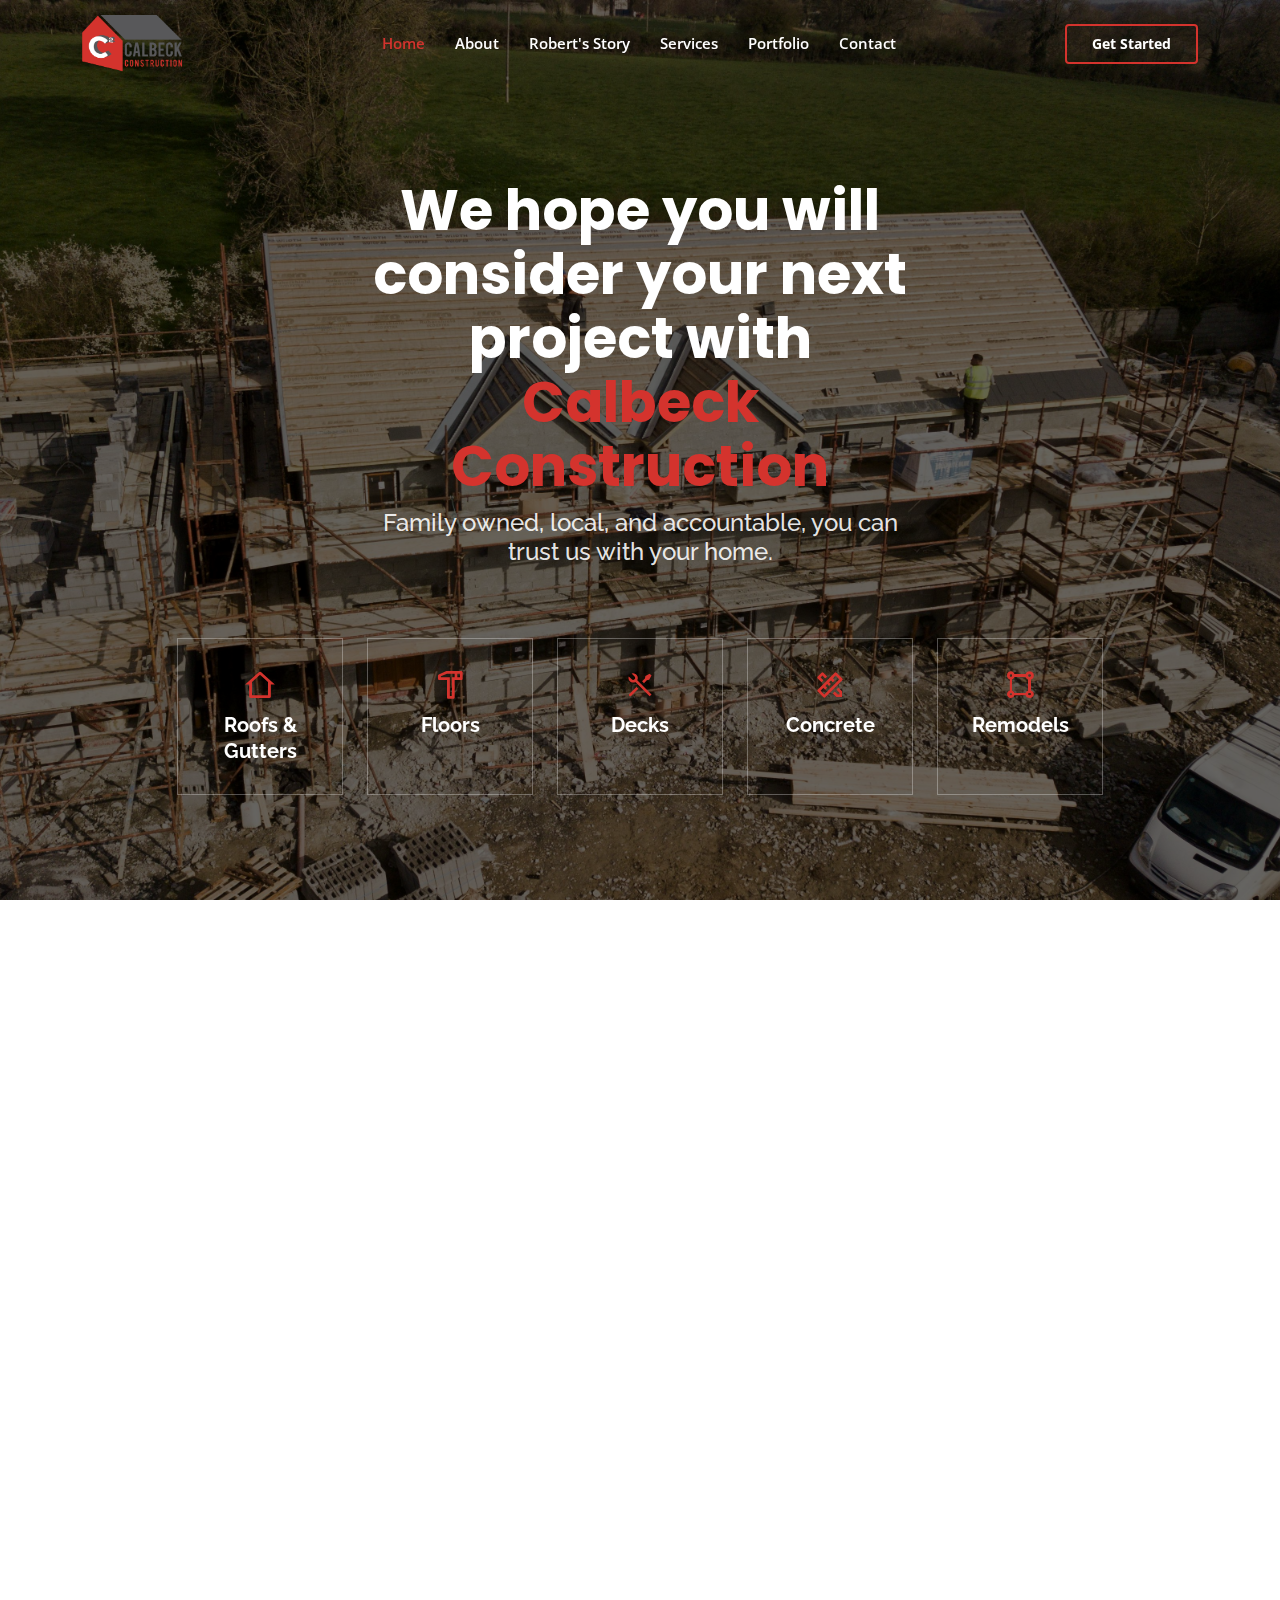
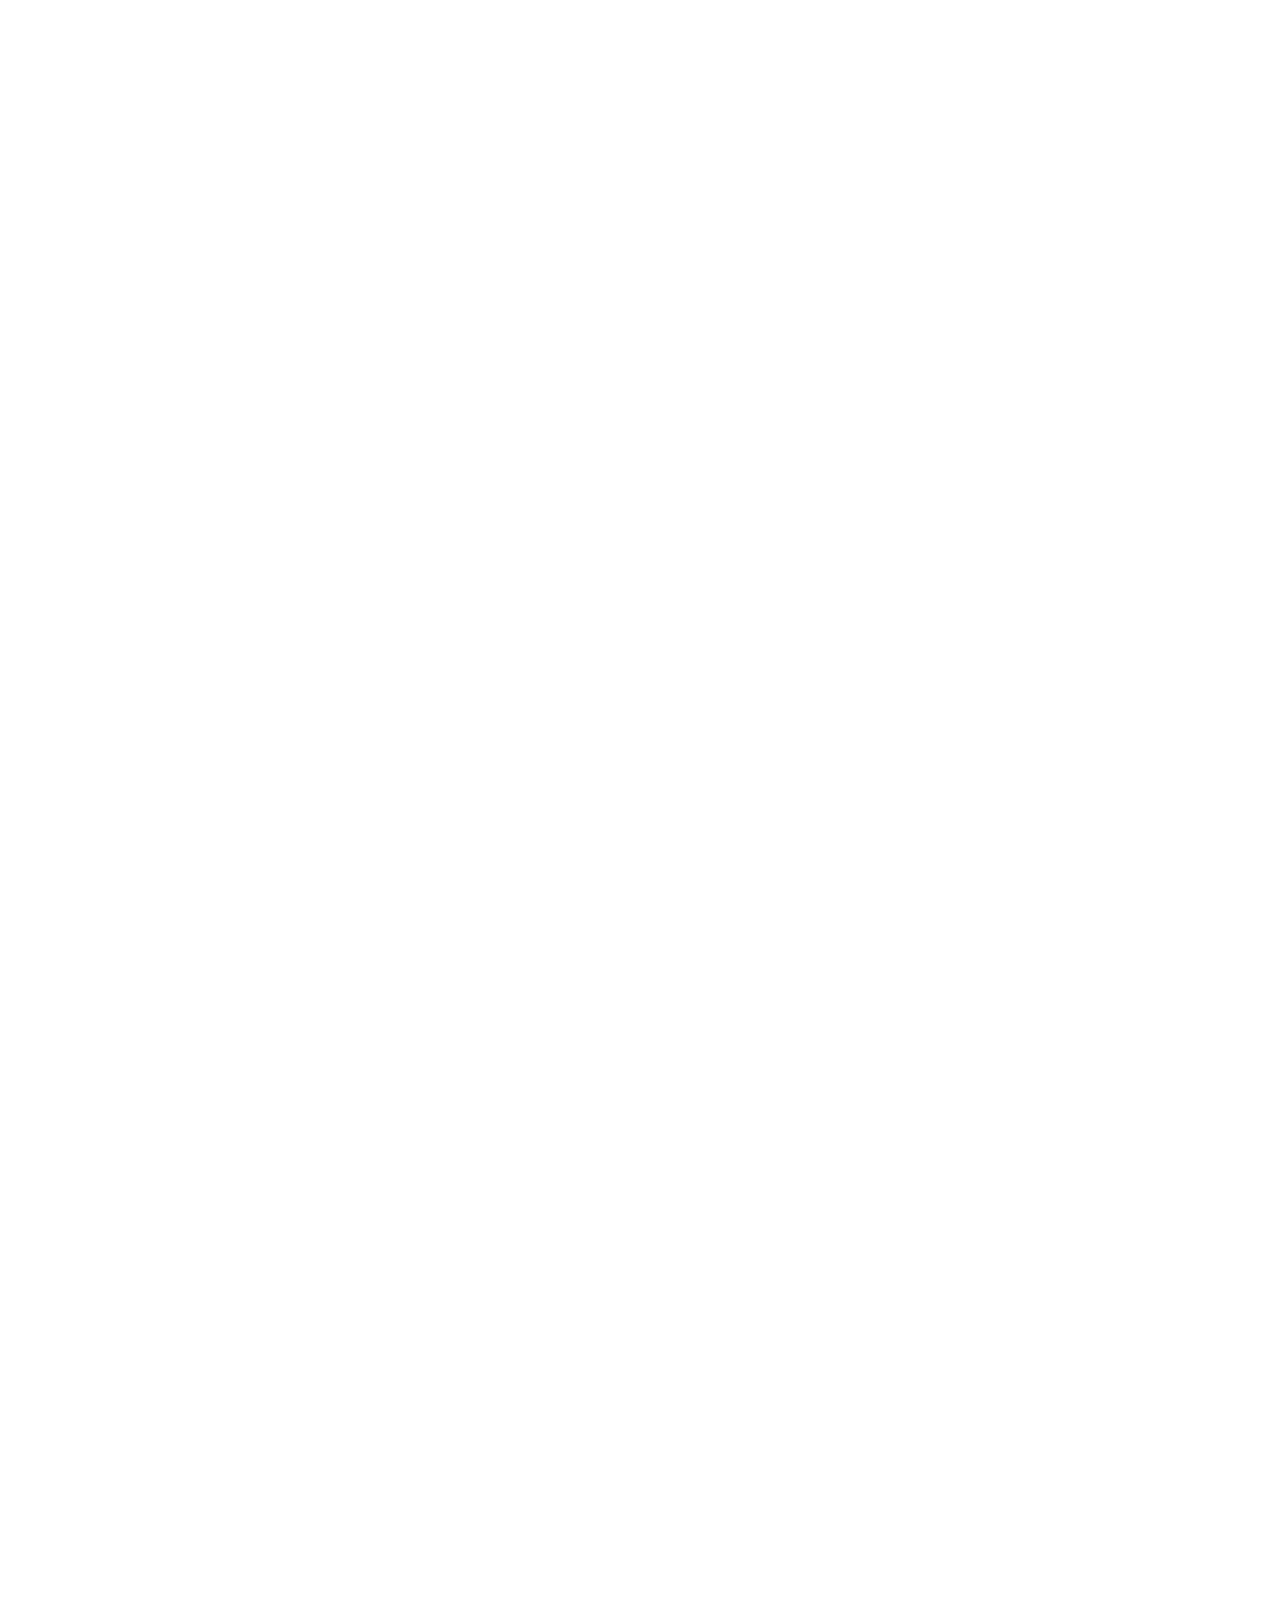
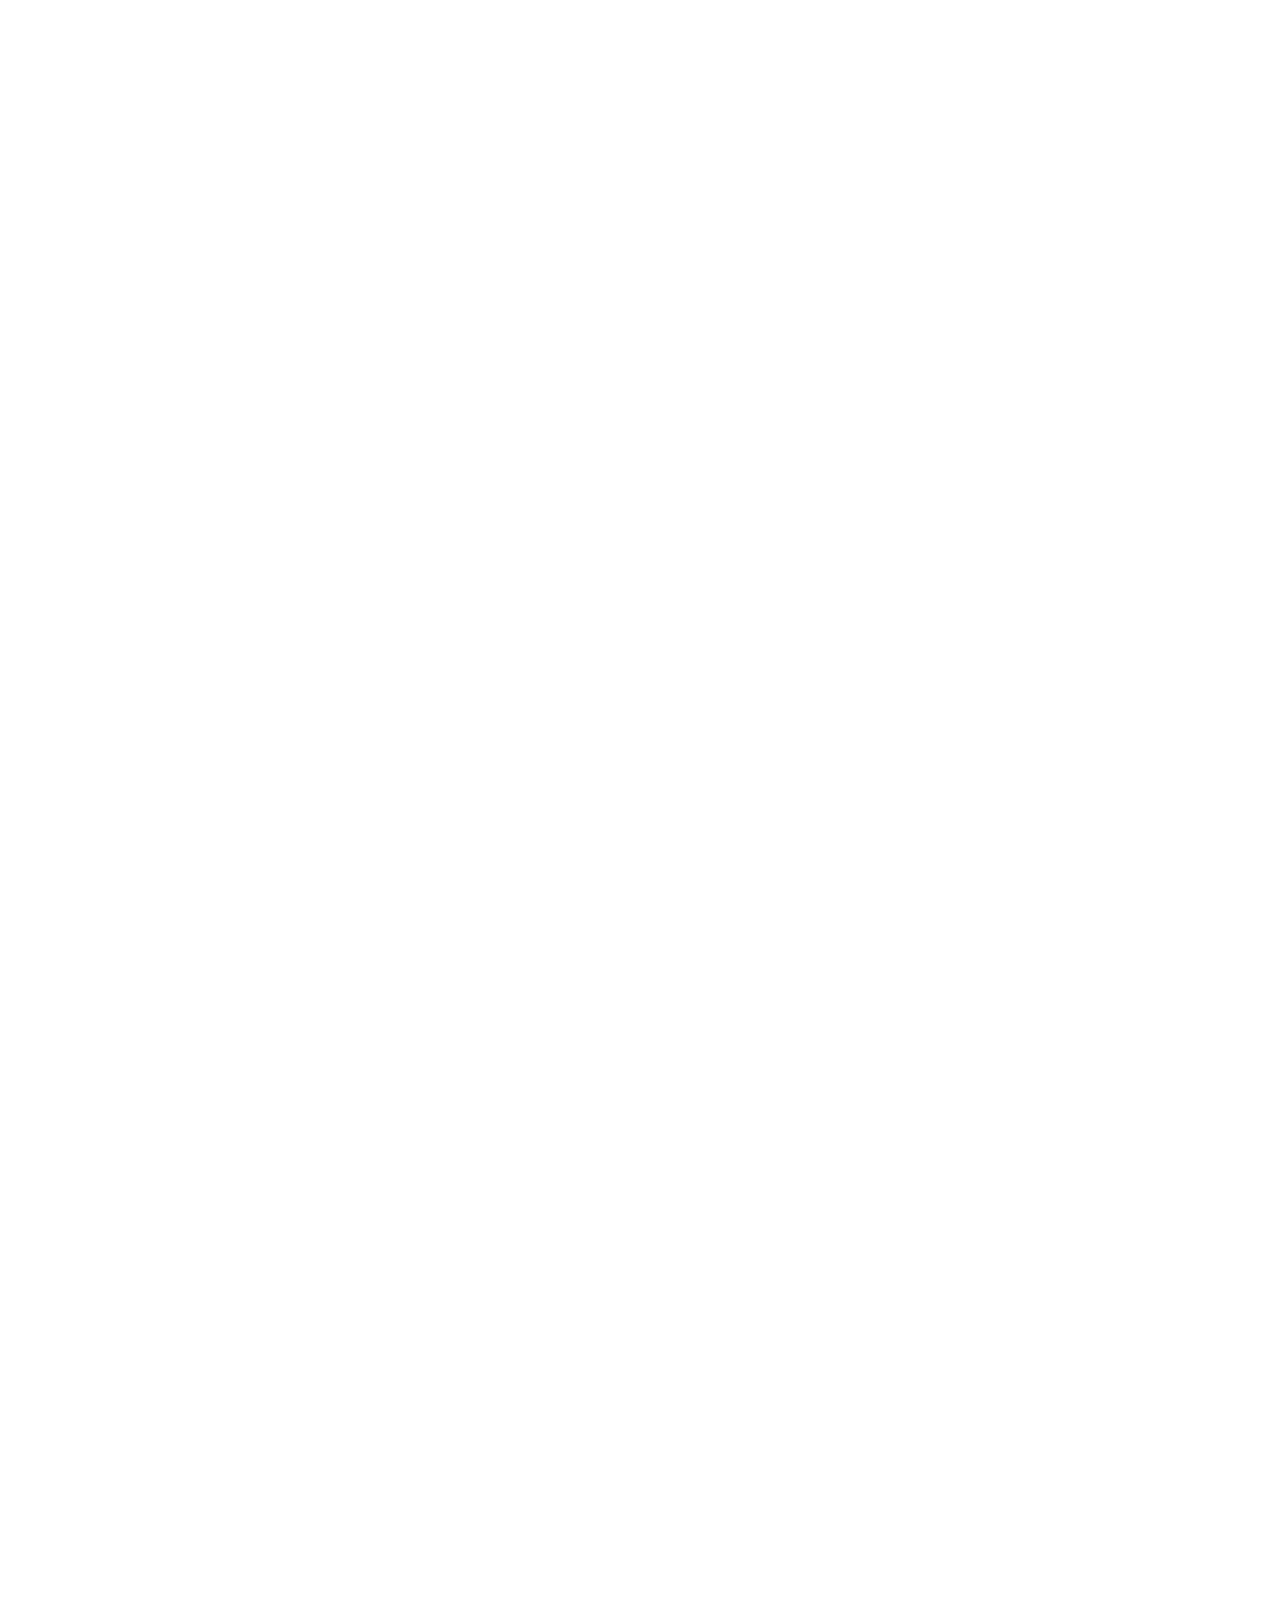
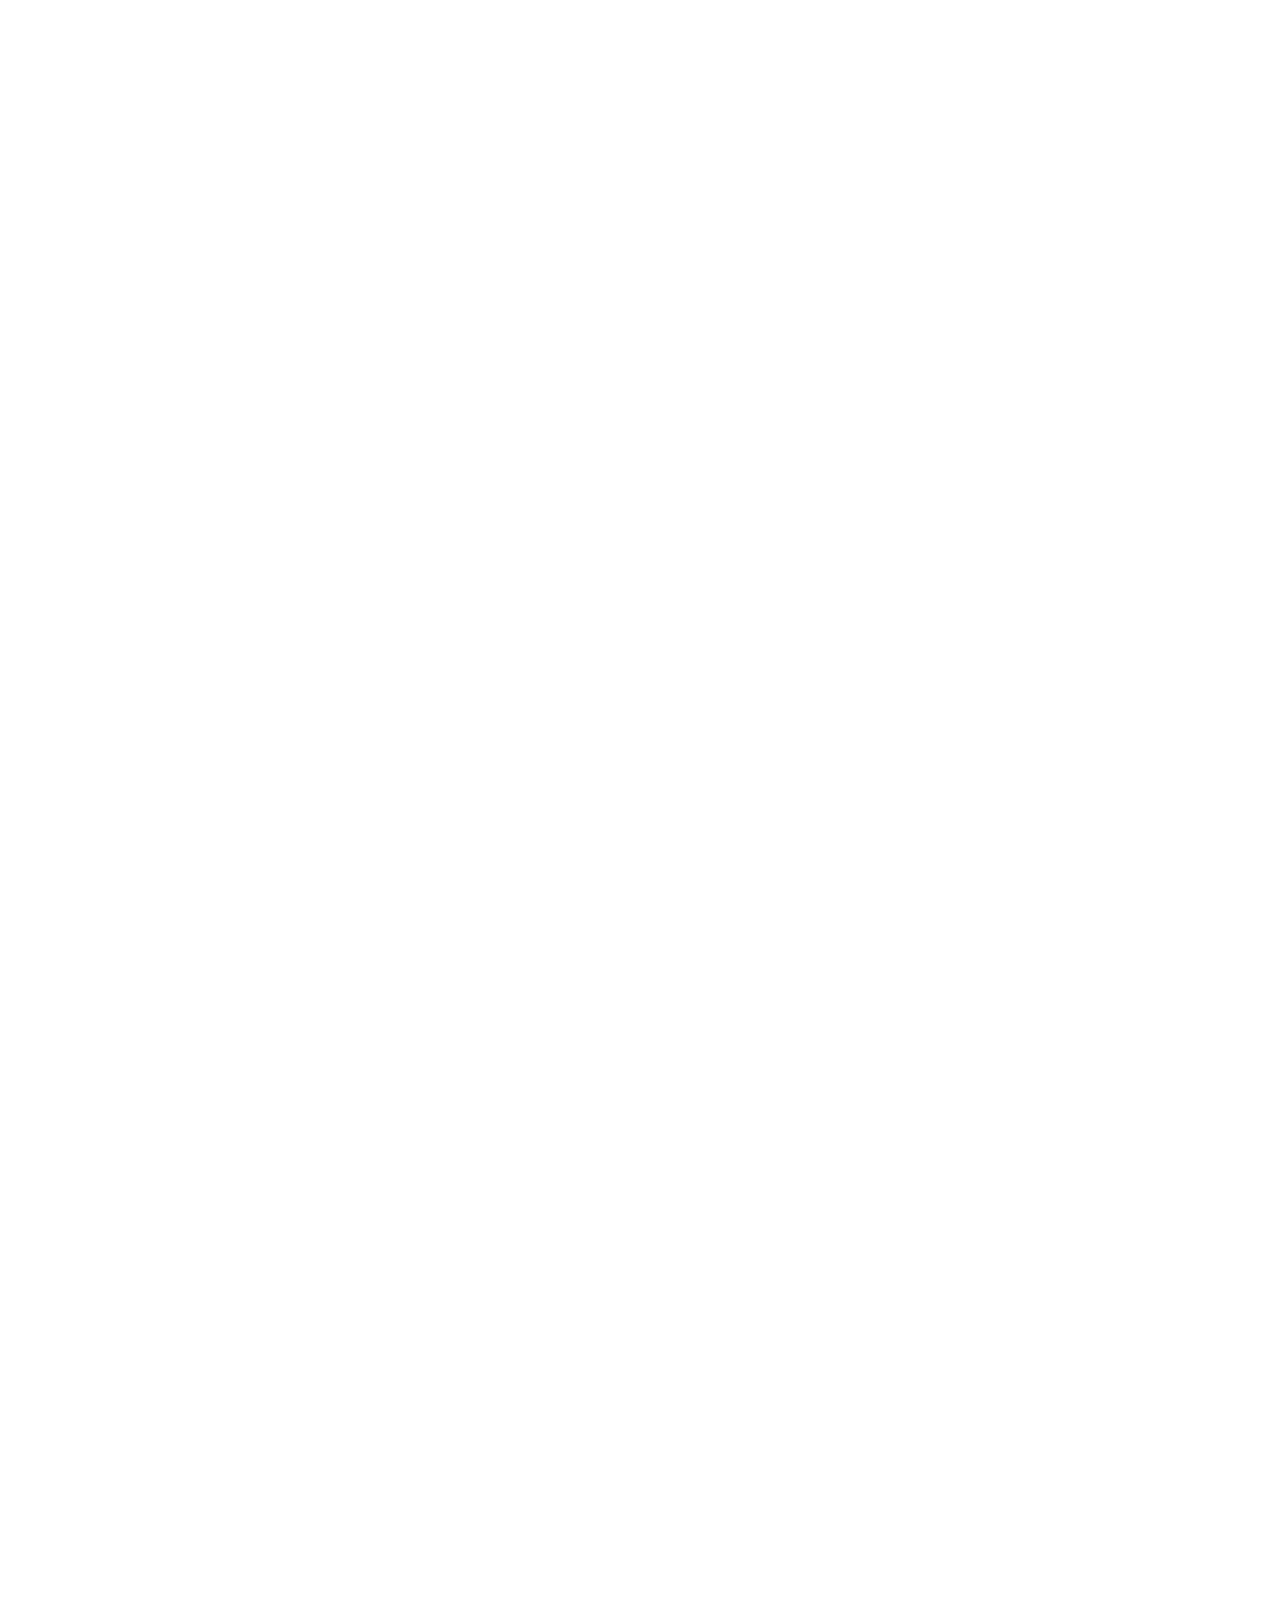
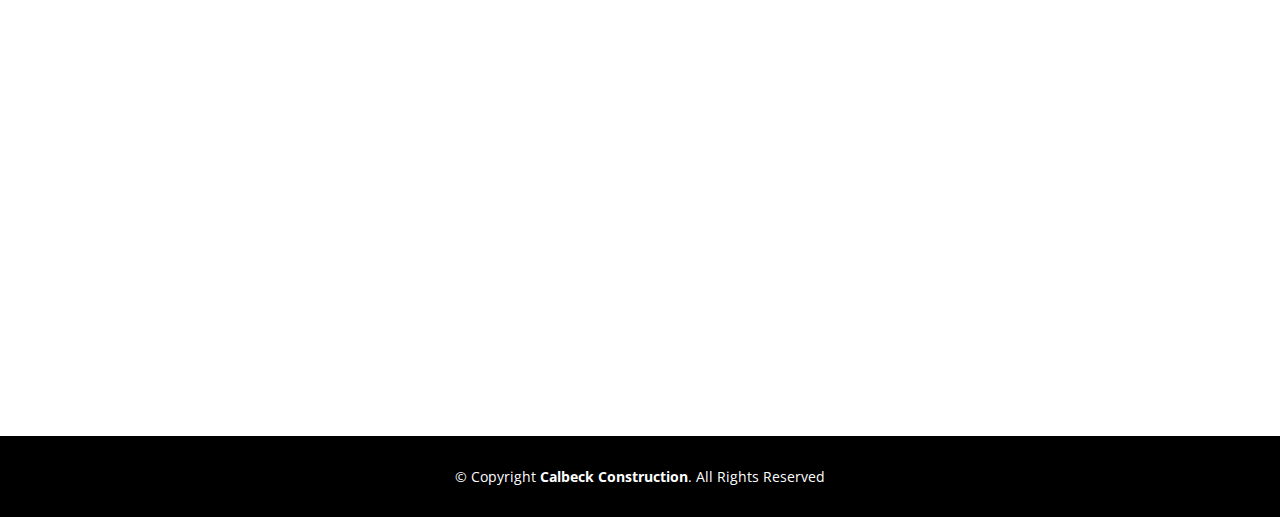
<file: index.html>
<!DOCTYPE html>
<html lang="en">

<head>
  <meta charset="utf-8">
  <meta content="width=device-width, initial-scale=1.0" name="viewport">

  <title>Calbeck Construction</title>
  <meta content="" name="description">
  <meta content="" name="keywords">

  <link rel="apple-touch-icon" sizes="180x180" href="assets/img/favicon/apple-touch-icon.png">
  <link rel="icon" type="image/png" sizes="32x32" href="assets/img/favicon/favicon-32x32.png">
  <link rel="icon" type="image/png" sizes="16x16" href="assets/img/favicon/favicon-16x16.png">
  <link rel="manifest" href="assets/img/favicon/site.webmanifest">

  <link href="https://fonts.googleapis.com/css?family=Open+Sans:300,300i,400,400i,600,600i,700,700i|Raleway:300,300i,400,400i,500,500i,600,600i,700,700i|Poppins:300,300i,400,400i,500,500i,600,600i,700,700i" rel="stylesheet">

  <link href="assets/vendor/aos/aos.css" rel="stylesheet">
  <link href="assets/vendor/bootstrap/css/bootstrap.min.css" rel="stylesheet">
  <link href="assets/vendor/bootstrap-icons/bootstrap-icons.css" rel="stylesheet">
  <link href="assets/vendor/boxicons/css/boxicons.min.css" rel="stylesheet">
  <link href="assets/vendor/glightbox/css/glightbox.min.css" rel="stylesheet">
  <link href="assets/vendor/remixicon/remixicon.css" rel="stylesheet">
  <link href="assets/vendor/swiper/swiper-bundle.min.css" rel="stylesheet">

  <link href="assets/css/style.css" rel="stylesheet">
</head>

<body>
  <!-- ======= Header ======= -->
  <header id="header" class="fixed-top ">
    <div class="container d-flex align-items-center justify-content-lg-between">
      <a href="index.html" class="logo me-auto me-lg-0"><img src="assets/img/logo_cropped.png" alt="" class="img-fluid" width="100px"></a>
      <nav id="navbar" class="navbar order-last order-lg-0">
        <ul>
          <li><a class="nav-link scrollto active" href="#hero">Home</a></li>
          <li><a class="nav-link scrollto" href="#about">About</a></li>
          <li><a class="nav-link scrollto" href="#roberts-story">Robert's Story</a></li>
          <li><a class="nav-link scrollto" href="#services">Services</a></li>
          <li><a class="nav-link scrollto " href="#portfolio">Portfolio</a></li>

          <li><a class="nav-link scrollto" href="#contact">Contact</a></li>
        </ul>
        <i class="bi bi-list mobile-nav-toggle"></i>
      </nav><!-- .navbar -->

      <a href="#about" class="get-started-btn scrollto">Get Started</a>

    </div>
  </header><!-- End Header -->

  <!-- ======= Hero Section ======= -->
  <section id="hero" class="d-flex align-items-center justify-content-center">
    <div class="container" data-aos="fade-up">

      <div class="row justify-content-center" data-aos="fade-up" data-aos-delay="150">
        <div class="col-xl-6 col-lg-8">
          <h1>We hope you will consider your next project with <span>Calbeck Construction</span></h1>
          <h2>Family owned, local, and accountable, you can trust us with your home. </h2>
        </div>
      </div>

      <div class="row gy-4 mt-5 justify-content-center" data-aos="zoom-in" data-aos-delay="250">
        <div class="col-xl-2 col-md-4">
          <div class="icon-box">
            <i class="ri-home-2-line"></i>
            <h3><a href="#services">Roofs & Gutters</a></h3>
          </div>
        </div>
        <div class="col-xl-2 col-md-4">
          <div class="icon-box">
            <i class="ri-hammer-line"></i>
            <h3><a href="#services">Floors</a></h3>
          </div>
        </div>
        <div class="col-xl-2 col-md-4">
          <div class="icon-box">
            <i class="ri-tools-line"></i>
            <h3><a href="#services">Decks</a></h3>
          </div>
        </div>
        <div class="col-xl-2 col-md-4">
          <div class="icon-box">
            <i class="ri-pencil-ruler-2-line"></i>
            <h3><a href="#services">Concrete</a></h3>
          </div>
        </div>
        <div class="col-xl-2 col-md-4">
          <div class="icon-box">
            <i class="ri-shape-line"></i>
            <h3><a href="#services">Remodels</a></h3>
          </div>
        </div>
      </div>

    </div>
  </section><!-- End Hero -->

  <main id="main">

    <!-- ======= About Section ======= -->
    <section id="about" class="about">
      <div class="container" data-aos="fade-up">

        <div class="row">
          <div class="col-lg-6 order-1 order-lg-2" data-aos="fade-left" data-aos-delay="100">
            <img src="assets/img/about.jpg" class="img-fluid" alt="">

          </div>
          <div class="col-lg-6 pt-4 pt-lg-0 order-2 order-lg-1 content" data-aos="fade-right" data-aos-delay="100">
            <h3>Why Choose Calbeck Construction?</h3>
            <p class="fst-italic">
              We work with you every step of the way to ensure that you can make your vision a reality. 
              Whether that is fixing storm damage to restore your home, or a long dreamt-of improvement, we can help. 
              With years of experience in the field and partnerships with the most talented craftsmen and builders in the Denver metro area, 
              Calbeck Construction is your solution for all your residential construction needs.
            </p>
            <div class="col-lg-12 features" data-aos="fade-left" data-aos-delay="100">
              <div class="icon-box mt-5 mt-lg-0" data-aos="zoom-in" data-aos-delay="150">
                <i class="bx bx-dollar-circle"></i>
                <h4>Cost</h4>
                <p>I’m going to give you a sneak peak into how the sausage is made in the industry. 
                  he truth is, usually the larger the construction company is, the more you will pay and the worse the service is. 
                  The bigger the company, the more expenses they have, which means the more they pass on to the customer. 
                  When you get a quote from a larger company you’re paying for advertising, expensive offices, large staff, salesman commissions, huge insurance expenses, 
                  large capital investments. No economy of scale will ever get those companies back to the savings easily afforded by small, local companies. 
                  Calbeck Construction just happens to be small and local, and we can pass that savings on to you.<br><br> 
                  Examples: big roofing companies charge thousands for upgrades to impact resistant shingles. Calbeck Construction makes it our policy to install them free of charge on every insurance job.
                </p>
              </div>
              
            </div>
          </div>
        </div>

        <div class="row">
          <div class="col-lg-6 order-1 order-lg-2" data-aos="fade-left" data-aos-delay="200">
            <img src="assets/img/about-2.jpg" class="img-fluid" alt="">

          </div>
          <div class="col-lg-6 pt-4 pt-lg-0 order-2 order-lg-1 content" data-aos="fade-right" data-aos-delay="200">

            <div class="col-lg-12 features" data-aos="fade-left" data-aos-delay="200">

              <div class="icon-box mt-5" data-aos="zoom-in" data-aos-delay="150">
                <i class="bx bx-group"></i>
                <h4>Service</h4>
                <p>When you work with a larger company the people you tend to talk with are barely trained sales people. 
                  They aren’t the people swinging a hammer, they aren’t the people completing your paperwork, and they often have very limited knowledge of actual construction 
                  or building codes. You’ll be handed off from the sales person, to the project manager, and then finally to the finance department. 
                  You’ll probably interact with half a dozen or more people by the time you’re done with your project. 
                  It’s hard to know if your requests are ever heard or passed on to the next person on the assembly line. <br><br>
                  Calbeck Construction is committed to staying small and putting service first. We don’t have a staff of hundreds of siloed each workers doing one small piece of 
                  your puzzle.  
                  You’ll work with the same person throughout your project. 
                  From initial meeting to final check, you will see the same friendly face who will be able to understand the complete picture of whatever project you’re doing. 
                  You can build a relationship with us and rest assured that you will be treated like a neighbor. 
                  </p>
              </div>
              <div class="icon-box mt-5" data-aos="zoom-in" data-aos-delay="250">
                <i class="bx bx-user-voice"></i>
                <h4>Accountability</h4>
                <p>Calbeck Construction is a local company with roots in the community. 
                  We stand by our work because we plan to be here for a long time and hope you’ll consider us for future projects and recommend us to your friends and family. 
                  We warrantee our work so if there’s ever an issue, you can call and we will be there to fix it. <br><br>
                  This is in contrast to the many companies in construction that live like locusts. 
                  They come and feed on your money and then fly away never to be seen again. 
                  In roofing in particular, companies will fly in after a hail storm, open an LLC, promise warrantees and then close the business after the season is done. 
                  If you try and contact them, they are nowhere to be found and have no legal obligation to honor the warrantee since they no longer exist. 
                  Calbeck Construction is here for the long haul, you can trust that we will honor their commitments and be there well into the future. 
                  </p>
              </div>
              
            </div>
          </div>
        </div>

      </div>
    </section><!-- End About Section -->

    <!-- ======= Story Section ======= -->
    <section id="roberts-story" class="about">
      <div class="container" data-aos="fade-up">

        <div class="row">
          <div class="col-lg-6 order-1 order-lg-2" data-aos="fade-left" data-aos-delay="100">
            <img src="assets/img/robert.jpg" class="img-fluid" alt="">
          </div>
          <div class="col-lg-6 pt-4 pt-lg-0 order-2 order-lg-1 content" data-aos="fade-right" data-aos-delay="100">
            <h3>Robert's Story</h3>
            <p class="fst-italic">
              Robert likes to think of himself as a renaissance man. Along with working in construction off and on since 2003, 
              Robert was high school math teacher for many years, culminating in being a finalist for a teacher of the year award for the Denver Metro area (He didn’t win). 
              In his spare time Robert is a novelist. His critically acclaimed novel Scarcity debuted in 2019, and his follow up novel Soulstruck is set to be published in the 
              fall of 2024. <br><br>
            </p>
            <p>
              Robert will always tell you that his first priority is his family. Married to Kristi since 2010, they have three kids together. 
              Robert loves to be a father to them and deeply understands the importance of home to a family. 
              That’s why he will always work with you to help make your house your dream home. Whether you have a pile of kids, a litter of dogs, or its just you, 
              Robert will help your house become your dream home. 
            </p>
          </div>
        </div>

      </div>
    </section><!-- End Story Section -->

    <!-- ======= Services Section ======= -->
    <section id="services" class="services">
      <div class="container" data-aos="fade-up">

        <div class="section-title">
          <h2>Services</h2>
          <p>Check our Services</p>
        </div>

        <div class="row">
          <div class="col-lg-4 col-md-6 d-flex align-items-stretch" data-aos="zoom-in" data-aos-delay="100">
            <div class="icon-box">
              <div class="icon"><i class="bx bx-home"></i></div>
              <h4><a href="">Roofs and Gutters</a></h4>
              <p>We do complete roof replacements, or repairs on shingle, tile or metal roofs, and gutters..</p>
            </div>
          </div>

          <div class="col-lg-4 col-md-6 d-flex align-items-stretch mt-4 mt-md-0" data-aos="zoom-in" data-aos-delay="200">
            <div class="icon-box">
              <div class="icon"><i class="bx bx-hard-hat"></i></div>
              <h4><a href="">Floors</a></h4>
              <p>We can install beautiful floors in your home.</p>
            </div>
          </div>

          <div class="col-lg-4 col-md-6 d-flex align-items-stretch mt-4 mt-lg-0" data-aos="zoom-in" data-aos-delay="300">
            <div class="icon-box">
              <div class="icon"><i class="bx bx-ruler"></i></div>
              <h4><a href="">Decks</a></h4>
              <p>We can install new decks or update your old one.</p>
            </div>
          </div>

          <div class="col-lg-4 col-md-6 d-flex align-items-stretch mt-4" data-aos="zoom-in" data-aos-delay="100">
            <div class="icon-box">
              <div class="icon"><i class="bx bx-shape-triangle"></i></div>
              <h4><a href="">Concrete</a></h4>
              <p>From a plain driveway to a beautiful stamped patio we can update your concrete.</p>
            </div>
          </div>

          <div class="col-lg-4 col-md-6 d-flex align-items-stretch mt-4" data-aos="zoom-in" data-aos-delay="200">
            <div class="icon-box">
              <div class="icon"><i class="bx bx-paint-roll"></i></div>
              <h4><a href="">Remodels</a></h4>
              <p>Have another project? A kitchen a bathroom or a whole house renovation? Give Calbeck Construction a call.</p>
            </div>
          </div>

        </div>

      </div>
    </section><!-- End Services Section -->

    <!-- ======= Portfolio Section ======= -->
    <section id="portfolio" class="portfolio">
      <div class="container" data-aos="fade-up">

        <div class="section-title">
          <h2>Portfolio</h2>
          <p>Check our Portfolio</p>
        </div>

        <div class="row" data-aos="fade-up" data-aos-delay="100">
          <div class="col-lg-12 d-flex justify-content-center">
            <ul id="portfolio-flters">
              <li data-filter="*" class="filter-active">All</li>
              <li data-filter=".filter-interior">Interior</li>
              <li data-filter=".filter-exterior">Exterior</li>
            </ul>
          </div>
        </div>

        <div class="row portfolio-container" data-aos="fade-up" data-aos-delay="200">

          <div class="col-lg-4 col-md-6 portfolio-item filter-interior">
            <div class="portfolio-wrap">
              <img src="assets/img/portfolio/interior/interior_1.jpg" class="img-fluid" alt="">
              <div class="portfolio-info">
                <h4>Floor Renovation 1</h4>
                <div class="portfolio-links">
                  <a href="assets/img/portfolio/interior_1.jpg" data-gallery="portfolioGallery" class="portfolio-lightbox" title="Floor Renovation 1"><i class="bx bx-plus"></i></a>
                  <a href="portfolio-details.html" title="More Details"><i class="bx bx-link"></i></a>
                </div>
              </div>
            </div>
          </div>

          <div class="col-lg-4 col-md-6 portfolio-item filter-interior">
            <div class="portfolio-wrap">
              <img src="assets/img/portfolio/interior/interior_3.jpg" class="img-fluid" alt="">
              <div class="portfolio-info">
                <h4>Floor Renovation 1</h4>
                <div class="portfolio-links">
                  <a href="assets/img/portfolio/interior/interior_3.jpg" data-gallery="portfolioGallery" class="portfolio-lightbox" title="Floor Renovation 1"><i class="bx bx-plus"></i></a>
                </div>
              </div>
            </div>
          </div>

          <div class="col-lg-4 col-md-6 portfolio-item filter-interior">
            <div class="portfolio-wrap">
              <img src="assets/img/portfolio/interior/interior_4.jpg" class="img-fluid" alt="">
              <div class="portfolio-info">
                <h4>Floor Renovation 1</h4>
                <div class="portfolio-links">
                  <a href="assets/img/portfolio/interior/interior_4.jpg" data-gallery="portfolioGallery" class="portfolio-lightbox" title="Floor Renovation 1"><i class="bx bx-plus"></i></a>
                </div>
              </div>
            </div>
          </div>

          <div class="col-lg-4 col-md-6 portfolio-item filter-interior">
            <div class="portfolio-wrap">
              <img src="assets/img/portfolio/interior/interior_9.jpg" class="img-fluid" alt="">
              <div class="portfolio-info">
                <h4>Floor Renovation 2</h4>
                <div class="portfolio-links">
                  <a href="assets/img/portfolio/interior/interior_9.jpg" data-gallery="portfolioGallery" class="portfolio-lightbox" title="Floor Renovation 2"><i class="bx bx-plus"></i></a>
                </div>
              </div>
            </div>
          </div>

          <div class="col-lg-4 col-md-6 portfolio-item filter-interior">
            <div class="portfolio-wrap">
              <img src="assets/img/portfolio/interior/interior_10.jpg" class="img-fluid" alt="">
              <div class="portfolio-info">
                <h4>Floor Renovation 2</h4>
                <div class="portfolio-links">
                  <a href="assets/img/portfolio/interior/interior_10.jpg" data-gallery="portfolioGallery" class="portfolio-lightbox" title="Floor Renovation 2"><i class="bx bx-plus"></i></a>
                </div>
              </div>
            </div>
          </div>


          <!-- == EXTERIOR SECTION == -->
          <div class="col-lg-4 col-md-6 portfolio-item filter-exterior">
            <div class="portfolio-wrap">
              <img src="assets/img/portfolio/exterior/roof_1.jpg" class="img-fluid" alt="">
              <div class="portfolio-info">
                <h4>Roof Renovation 1</h4>
                <div class="portfolio-links">
                  <a href="assets/img/portfolio/exterior/roof_1.jpg" data-gallery="portfolioGallery" class="portfolio-lightbox" title="Roof Renovation 1"><i class="bx bx-plus"></i></a>
                  <a href="portfolio-details.html" title="More Details"><i class="bx bx-link"></i></a>
                </div>
              </div>
            </div>
          </div>
 
          <div class="col-lg-4 col-md-6 portfolio-item filter-exterior">
            <div class="portfolio-wrap">
              <img src="assets/img/portfolio/exterior/roof_3.jpg" class="img-fluid" alt="">
              <div class="portfolio-info">
                <h4>Roof Renovation 1</h4>
                <div class="portfolio-links">
                  <a href="assets/img/portfolio/exterior/roof_3.jpg" data-gallery="portfolioGallery" class="portfolio-lightbox" title="Roof Renovation 1"><i class="bx bx-plus"></i></a>
                </div>
              </div>
            </div>
          </div>

          <div class="col-lg-4 col-md-6 portfolio-item filter-exterior">
            <div class="portfolio-wrap">
              <img src="assets/img/portfolio/exterior/roof_4.jpg" class="img-fluid" alt="">
              <div class="portfolio-info">
                <h4>Roof Renovation 2</h4>
                <div class="portfolio-links">
                  <a href="assets/img/portfolio/exterior/roof_4.jpg" data-gallery="portfolioGallery" class="portfolio-lightbox" title="Roof Renovation 2"><i class="bx bx-plus"></i></a>
                </div>
              </div>
            </div>
          </div>

          <div class="col-lg-4 col-md-6 portfolio-item filter-exterior">
            <div class="portfolio-wrap">
              <img src="assets/img/portfolio/exterior/roof_5.jpg" class="img-fluid" alt="">
              <div class="portfolio-info">
                <h4>Roof Renovation 2</h4>
                <div class="portfolio-links">
                  <a href="assets/img/portfolio/exterior/roof_5.jpg" data-gallery="portfolioGallery" class="portfolio-lightbox" title="Roof Renovation 2"><i class="bx bx-plus"></i></a>
                </div>
              </div>
            </div>
          </div>

          <div class="col-lg-4 col-md-6 portfolio-item filter-exterior">
            <div class="portfolio-wrap">
              <img src="assets/img/portfolio/exterior/roof_7.jpg" class="img-fluid" alt="">
              <div class="portfolio-info">
                <h4>Roof Renovation 3</h4>
                <div class="portfolio-links">
                  <a href="assets/img/portfolio/exterior/roof_7.jpg" data-gallery="portfolioGallery" class="portfolio-lightbox" title="Roof Renovation 3"><i class="bx bx-plus"></i></a>
                </div>
              </div>
            </div>
          </div>

        </div>

      </div>
    </section><!-- End Portfolio Section -->

    <!-- ======= Contact Section ======= -->
    <section id="contact" class="contact">
      <div class="container" data-aos="fade-up">

        <div class="section-title">
          <h2>Contact</h2>
          <p>Contact Us</p>
        </div>

        <div class="row mt-5">
          <div class="col-lg-4">
            <div class="info">
              <div class="address">
                <i class="bi bi-map-fill"></i>
                <h4>Coverage:</h4>
                <p>Denver Metropolitan Area</p>
              </div>

              <div class="email">
                <i class="bi bi-envelope"></i>
                <h4>Email:</h4>
                <p>robert@calbeckconstruction.com</p>
              </div>

              <div class="phone">
                <i class="bi bi-phone"></i>
                <h4>Call:</h4>
                <p>+1 (720) 805-6250</p>
              </div>

            </div>

          </div>

          <div class="col-lg-8 mt-5 mt-lg-0">
            
            <h4><i class="bi bi-quote"></i> GET A QUOTE</h4>
            <p>Reach out to us using the form below so that we can help with your
              residential renovation and remodel needs!</p>

            <form action="forms/contact.php" method="post" role="form" class="php-email-form">
              <div class="form-group mt-3">
                <input type="text" class="form-control" name="name" id="name" placeholder="Your Name" required>
              </div>

              <div class="row">
                <div class="col-md-6 form-group">
                  <input type="number" name="phone" class="form-control" id="phone" placeholder="Your Phone Number" required>
                </div>
                <div class="col-md-6 form-group mt-3 mt-md-0">
                  <input type="email" class="form-control" name="email" id="email" placeholder="Your Email" required>
                </div>
              </div>
              <div class="form-group mt-3">
                <textarea class="form-control" name="message" rows="5" placeholder="Message" required></textarea>
              </div>
              <div class="my-3">
                <div class="loading">Loading</div>
                <div class="error-message"></div>
                <div class="sent-message">Your message has been sent. Thank you!</div>
              </div>
              <div class="text-center"><button type="submit">Get a quote</button></div>
            </form>

          </div>

        </div>

      </div>
    </section><!-- End Contact Section -->

  </main><!-- End #main -->

  <!-- ======= Footer ======= -->
  <footer id="footer">
    <div class="container">
      <div class="copyright">
        &copy; Copyright <strong><span>Calbeck Construction</span></strong>. All Rights Reserved
      </div>
    </div>
  </footer><!-- End Footer -->

  <div id="preloader"></div>
  <a href="#" class="back-to-top d-flex align-items-center justify-content-center"><i class="bi bi-arrow-up-short"></i></a>

  <!-- Vendor JS Files -->
  <script src="assets/vendor/purecounter/purecounter_vanilla.js"></script>
  <script src="assets/vendor/aos/aos.js"></script>
  <script src="assets/vendor/bootstrap/js/bootstrap.bundle.min.js"></script>
  <script src="assets/vendor/glightbox/js/glightbox.min.js"></script>
  <script src="assets/vendor/isotope-layout/isotope.pkgd.min.js"></script>
  <script src="assets/vendor/swiper/swiper-bundle.min.js"></script>
  <script src="assets/vendor/php-email-form/validate.js"></script>

  <!-- Template Main JS File -->
  <script src="assets/js/main.js"></script>

</body>

</html>
</file>
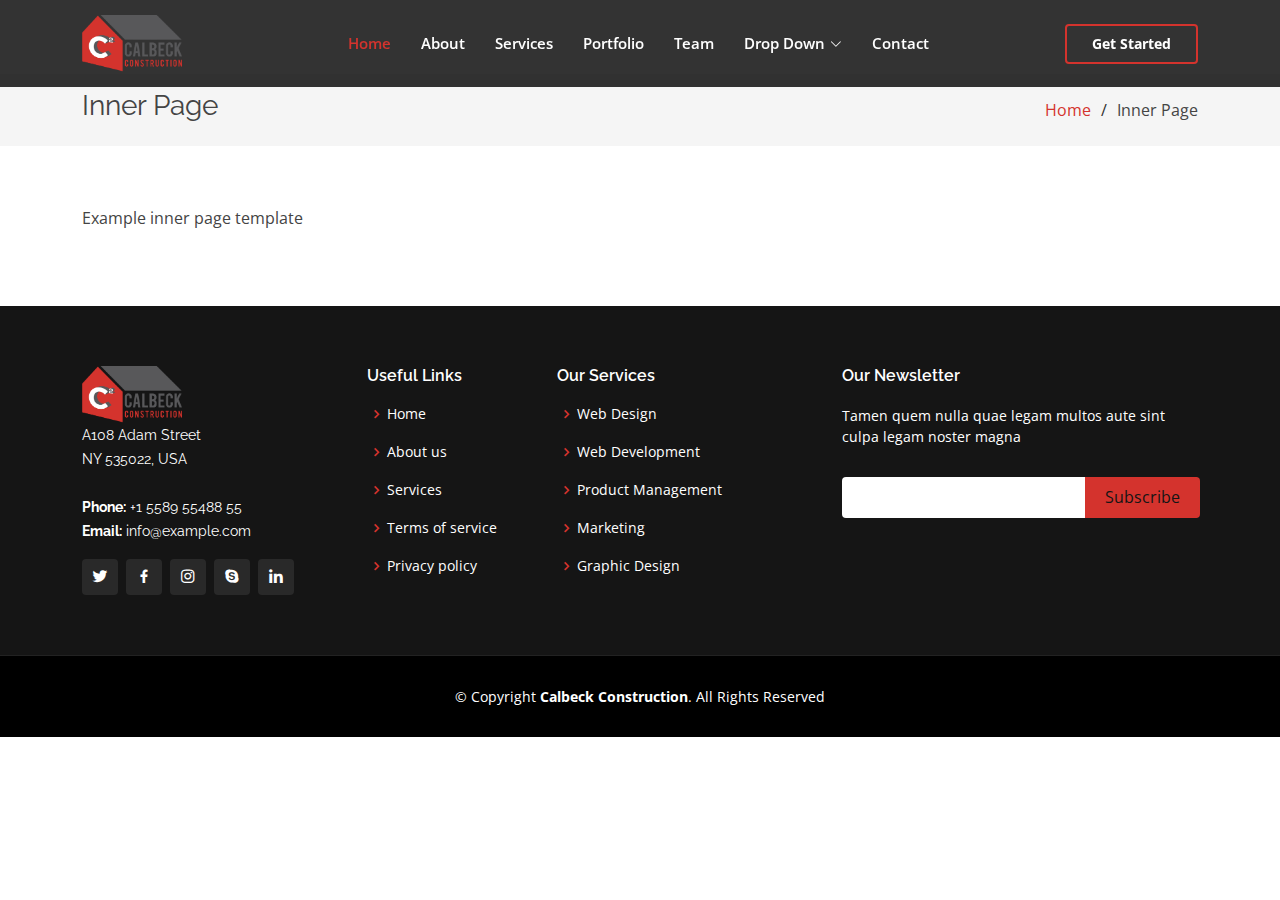
<file: inner-page.html>
<!DOCTYPE html>
<html lang="en">

<head>
  <meta charset="utf-8">
  <meta content="width=device-width, initial-scale=1.0" name="viewport">

  <title>Inner Page - Calbeck Construction</title>
  <meta content="" name="description">
  <meta content="" name="keywords">

  <link rel="apple-touch-icon" sizes="180x180" href="assets/img/favicon/apple-touch-icon.png">
  <link rel="icon" type="image/png" sizes="32x32" href="assets/img/favicon/favicon-32x32.png">
  <link rel="icon" type="image/png" sizes="16x16" href="assets/img/favicon/favicon-16x16.png">
  <link rel="manifest" href="assets/img/favicon/site.webmanifest">

  <link href="https://fonts.googleapis.com/css?family=Open+Sans:300,300i,400,400i,600,600i,700,700i|Raleway:300,300i,400,400i,500,500i,600,600i,700,700i|Poppins:300,300i,400,400i,500,500i,600,600i,700,700i" rel="stylesheet">

  <link href="assets/vendor/aos/aos.css" rel="stylesheet">
  <link href="assets/vendor/bootstrap/css/bootstrap.min.css" rel="stylesheet">
  <link href="assets/vendor/bootstrap-icons/bootstrap-icons.css" rel="stylesheet">
  <link href="assets/vendor/boxicons/css/boxicons.min.css" rel="stylesheet">
  <link href="assets/vendor/glightbox/css/glightbox.min.css" rel="stylesheet">
  <link href="assets/vendor/remixicon/remixicon.css" rel="stylesheet">
  <link href="assets/vendor/swiper/swiper-bundle.min.css" rel="stylesheet">

  <link href="assets/css/style.css" rel="stylesheet">
</head>

<body>

  <header id="header" class="fixed-top header-inner-pages">
    <div class="container d-flex align-items-center justify-content-lg-between">
      <a href="index.html" class="logo me-auto me-lg-0"><img src="assets/img/logo_cropped.png" alt="" class="img-fluid" width="100px"></a>
      <nav id="navbar" class="navbar order-last order-lg-0">
        <ul>
          <li><a class="nav-link scrollto active" href="#hero">Home</a></li>
          <li><a class="nav-link scrollto" href="#about">About</a></li>
          <li><a class="nav-link scrollto" href="#services">Services</a></li>
          <li><a class="nav-link scrollto " href="#portfolio">Portfolio</a></li>
          <li><a class="nav-link scrollto" href="#team">Team</a></li>
          <li class="dropdown"><a href="#"><span>Drop Down</span> <i class="bi bi-chevron-down"></i></a>
            <ul>
              <li><a href="#">Drop Down 1</a></li>
              <li class="dropdown"><a href="#"><span>Deep Drop Down</span> <i class="bi bi-chevron-right"></i></a>
                <ul>
                  <li><a href="#">Deep Drop Down 1</a></li>
                  <li><a href="#">Deep Drop Down 2</a></li>
                  <li><a href="#">Deep Drop Down 3</a></li>
                  <li><a href="#">Deep Drop Down 4</a></li>
                  <li><a href="#">Deep Drop Down 5</a></li>
                </ul>
              </li>
              <li><a href="#">Drop Down 2</a></li>
              <li><a href="#">Drop Down 3</a></li>
              <li><a href="#">Drop Down 4</a></li>
            </ul>
          </li>
          <li><a class="nav-link scrollto" href="#contact">Contact</a></li>
        </ul>
        <i class="bi bi-list mobile-nav-toggle"></i>
      </nav><!-- .navbar -->

      <a href="#about" class="get-started-btn scrollto">Get Started</a>

    </div>
  </header><!-- End Header -->

  <main id="main">

    <!-- ======= Breadcrumbs ======= -->
    <section class="breadcrumbs">
      <div class="container">

        <div class="d-flex justify-content-between align-items-center">
          <h2>Inner Page</h2>
          <ol>
            <li><a href="index.html">Home</a></li>
            <li>Inner Page</li>
          </ol>
        </div>

      </div>
    </section><!-- End Breadcrumbs -->

    <section class="inner-page">
      <div class="container">
        <p>
          Example inner page template
        </p>
      </div>
    </section>

  </main><!-- End #main -->

  <!-- ======= Footer ======= -->
  <footer id="footer">
    <div class="footer-top">
      <div class="container">
        <div class="row">

          <div class="col-lg-3 col-md-6">
            <div class="footer-info">
              <a href="index.html" class="logo me-auto me-lg-0"><img src="assets/img/logo_cropped.png" alt="" class="img-fluid" width="100px"></a>
              <p>
                A108 Adam Street <br>
                NY 535022, USA<br><br>
                <strong>Phone:</strong> +1 5589 55488 55<br>
                <strong>Email:</strong> info@example.com<br>
              </p>
              <div class="social-links mt-3">
                <a href="#" class="twitter"><i class="bx bxl-twitter"></i></a>
                <a href="#" class="facebook"><i class="bx bxl-facebook"></i></a>
                <a href="#" class="instagram"><i class="bx bxl-instagram"></i></a>
                <a href="#" class="google-plus"><i class="bx bxl-skype"></i></a>
                <a href="#" class="linkedin"><i class="bx bxl-linkedin"></i></a>
              </div>
            </div>
          </div>

          <div class="col-lg-2 col-md-6 footer-links">
            <h4>Useful Links</h4>
            <ul>
              <li><i class="bx bx-chevron-right"></i> <a href="#">Home</a></li>
              <li><i class="bx bx-chevron-right"></i> <a href="#">About us</a></li>
              <li><i class="bx bx-chevron-right"></i> <a href="#">Services</a></li>
              <li><i class="bx bx-chevron-right"></i> <a href="#">Terms of service</a></li>
              <li><i class="bx bx-chevron-right"></i> <a href="#">Privacy policy</a></li>
            </ul>
          </div>

          <div class="col-lg-3 col-md-6 footer-links">
            <h4>Our Services</h4>
            <ul>
              <li><i class="bx bx-chevron-right"></i> <a href="#">Web Design</a></li>
              <li><i class="bx bx-chevron-right"></i> <a href="#">Web Development</a></li>
              <li><i class="bx bx-chevron-right"></i> <a href="#">Product Management</a></li>
              <li><i class="bx bx-chevron-right"></i> <a href="#">Marketing</a></li>
              <li><i class="bx bx-chevron-right"></i> <a href="#">Graphic Design</a></li>
            </ul>
          </div>

          <div class="col-lg-4 col-md-6 footer-newsletter">
            <h4>Our Newsletter</h4>
            <p>Tamen quem nulla quae legam multos aute sint culpa legam noster magna</p>
            <form action="" method="post">
              <input type="email" name="email"><input type="submit" value="Subscribe">
            </form>

          </div>

        </div>
      </div>
    </div>

    <div class="container">
      <div class="copyright">
        &copy; Copyright <strong><span>Calbeck Construction</span></strong>. All Rights Reserved
      </div>
    </div>
  </footer><!-- End Footer -->

  <div id="preloader"></div>
  <a href="#" class="back-to-top d-flex align-items-center justify-content-center"><i class="bi bi-arrow-up-short"></i></a>

  <!-- Vendor JS Files -->
  <script src="assets/vendor/purecounter/purecounter_vanilla.js"></script>
  <script src="assets/vendor/aos/aos.js"></script>
  <script src="assets/vendor/bootstrap/js/bootstrap.bundle.min.js"></script>
  <script src="assets/vendor/glightbox/js/glightbox.min.js"></script>
  <script src="assets/vendor/isotope-layout/isotope.pkgd.min.js"></script>
  <script src="assets/vendor/swiper/swiper-bundle.min.js"></script>
  <script src="assets/vendor/php-email-form/validate.js"></script>

  <!-- Template Main JS File -->
  <script src="assets/js/main.js"></script>

</body>

</html>
</file>
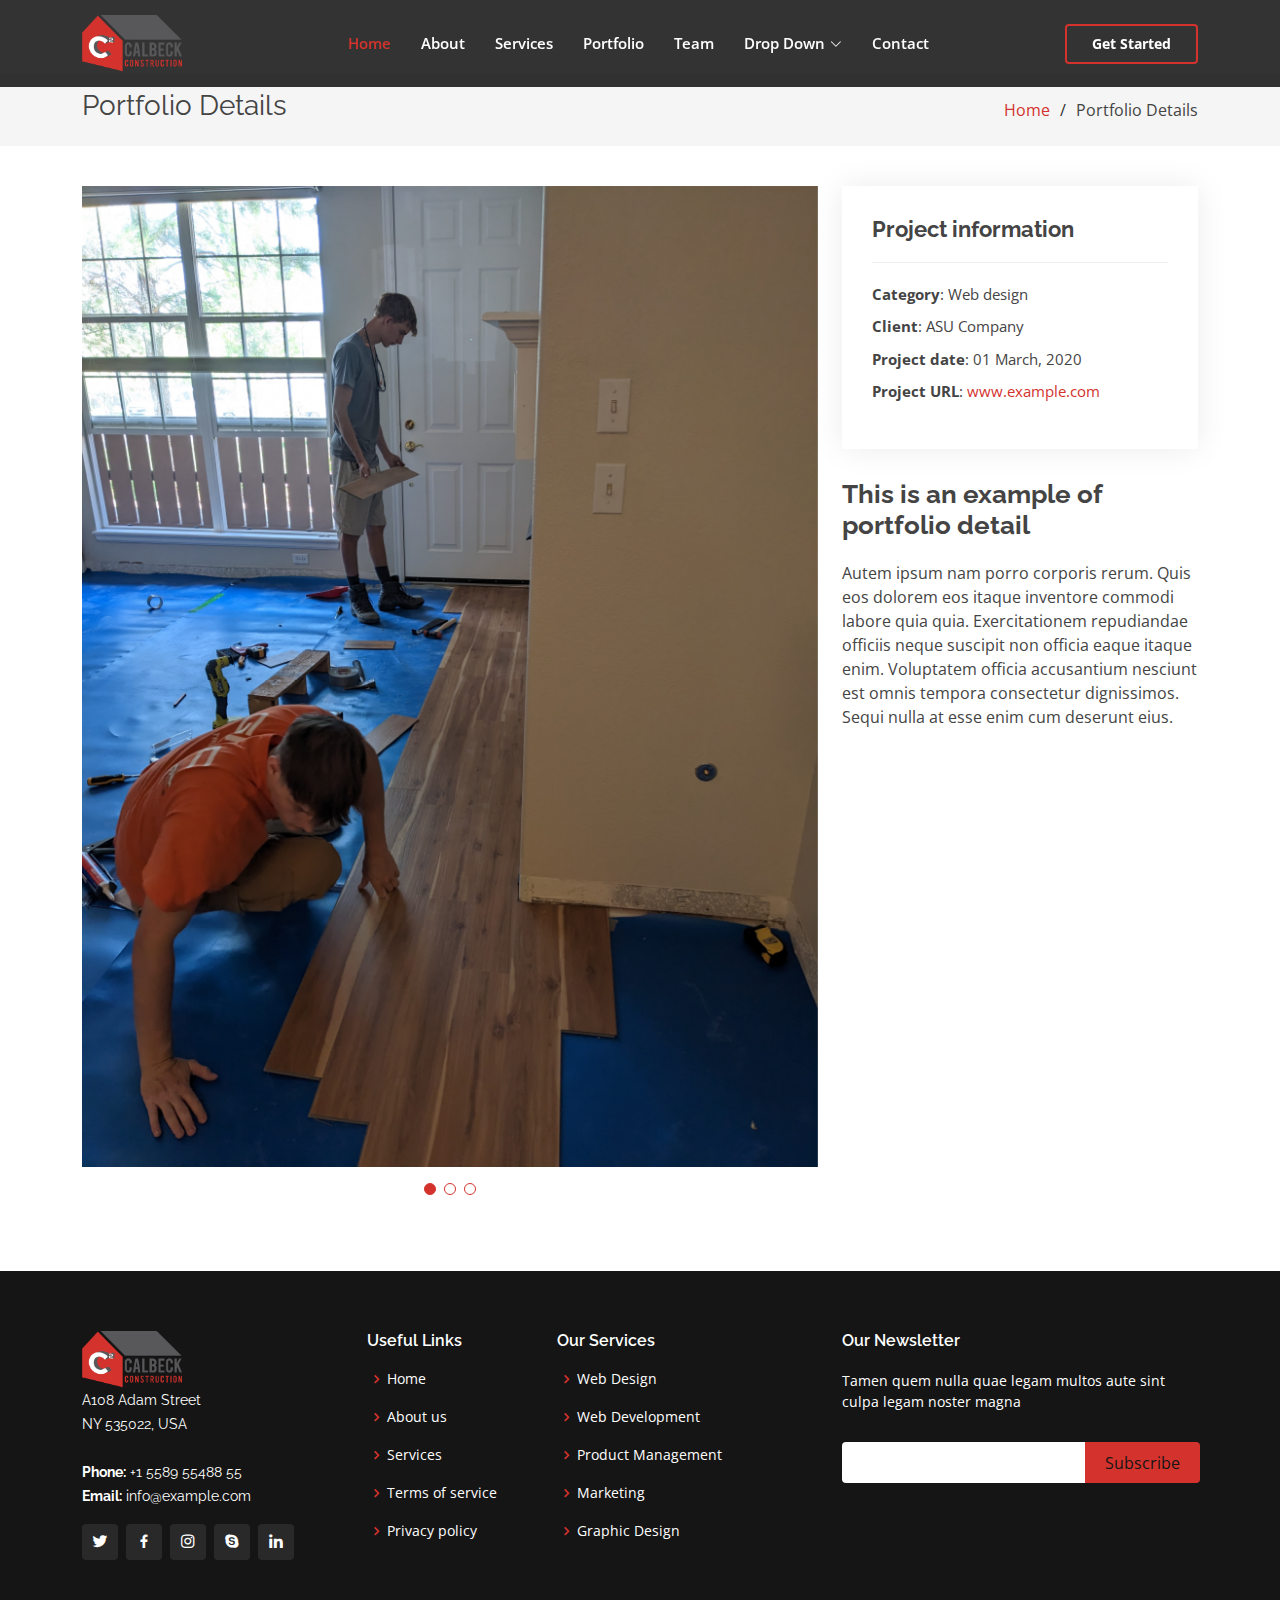
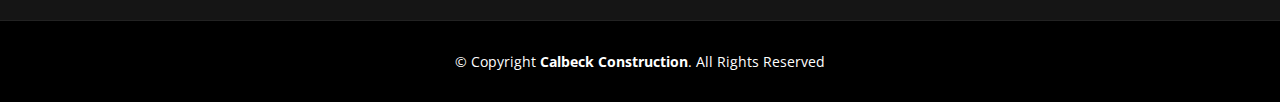
<file: portfolio-details.html>
<!DOCTYPE html>
<html lang="en">

<head>
  <meta charset="utf-8">
  <meta content="width=device-width, initial-scale=1.0" name="viewport">

  <title>Portfolio Details - Calbeck Construction</title>
  <meta content="" name="description">
  <meta content="" name="keywords">

  <link rel="apple-touch-icon" sizes="180x180" href="assets/img/favicon/apple-touch-icon.png">
  <link rel="icon" type="image/png" sizes="32x32" href="assets/img/favicon/favicon-32x32.png">
  <link rel="icon" type="image/png" sizes="16x16" href="assets/img/favicon/favicon-16x16.png">
  <link rel="manifest" href="assets/img/favicon/site.webmanifest">

  <link href="https://fonts.googleapis.com/css?family=Open+Sans:300,300i,400,400i,600,600i,700,700i|Raleway:300,300i,400,400i,500,500i,600,600i,700,700i|Poppins:300,300i,400,400i,500,500i,600,600i,700,700i" rel="stylesheet">

  <link href="assets/vendor/aos/aos.css" rel="stylesheet">
  <link href="assets/vendor/bootstrap/css/bootstrap.min.css" rel="stylesheet">
  <link href="assets/vendor/bootstrap-icons/bootstrap-icons.css" rel="stylesheet">
  <link href="assets/vendor/boxicons/css/boxicons.min.css" rel="stylesheet">
  <link href="assets/vendor/glightbox/css/glightbox.min.css" rel="stylesheet">
  <link href="assets/vendor/remixicon/remixicon.css" rel="stylesheet">
  <link href="assets/vendor/swiper/swiper-bundle.min.css" rel="stylesheet">

  <link href="assets/css/style.css" rel="stylesheet">
</head>

<body>
  <header id="header" class="fixed-top header-inner-pages">
    <div class="container d-flex align-items-center justify-content-lg-between">
      <a href="index.html" class="logo me-auto me-lg-0"><img src="assets/img/logo_cropped.png" alt="" class="img-fluid" width="100px"></a>
      <nav id="navbar" class="navbar order-last order-lg-0">
        <ul>
          <li><a class="nav-link scrollto active" href="#hero">Home</a></li>
          <li><a class="nav-link scrollto" href="#about">About</a></li>
          <li><a class="nav-link scrollto" href="#services">Services</a></li>
          <li><a class="nav-link scrollto " href="#portfolio">Portfolio</a></li>
          <li><a class="nav-link scrollto" href="#team">Team</a></li>
          <li class="dropdown"><a href="#"><span>Drop Down</span> <i class="bi bi-chevron-down"></i></a>
            <ul>
              <li><a href="#">Drop Down 1</a></li>
              <li class="dropdown"><a href="#"><span>Deep Drop Down</span> <i class="bi bi-chevron-right"></i></a>
                <ul>
                  <li><a href="#">Deep Drop Down 1</a></li>
                  <li><a href="#">Deep Drop Down 2</a></li>
                  <li><a href="#">Deep Drop Down 3</a></li>
                  <li><a href="#">Deep Drop Down 4</a></li>
                  <li><a href="#">Deep Drop Down 5</a></li>
                </ul>
              </li>
              <li><a href="#">Drop Down 2</a></li>
              <li><a href="#">Drop Down 3</a></li>
              <li><a href="#">Drop Down 4</a></li>
            </ul>
          </li>
          <li><a class="nav-link scrollto" href="#contact">Contact</a></li>
        </ul>
        <i class="bi bi-list mobile-nav-toggle"></i>
      </nav>

      <a href="#about" class="get-started-btn scrollto">Get Started</a>

    </div>
  </header>

  <main id="main">

    <section id="breadcrumbs" class="breadcrumbs">
      <div class="container">

        <div class="d-flex justify-content-between align-items-center">
          <h2>Portfolio Details</h2>
          <ol>
            <li><a href="index.html">Home</a></li>
            <li>Portfolio Details</li>
          </ol>
        </div>

      </div>
    </section>

    <section id="portfolio-details" class="portfolio-details">
      <div class="container">

        <div class="row gy-4">

          <div class="col-lg-8">
            <div class="portfolio-details-slider swiper">
              <div class="swiper-wrapper align-items-center">

                <div class="swiper-slide">
                  <img src="assets/img/portfolio/interior/interior_1.jpg" alt="">
                </div>

                <div class="swiper-slide">
                  <img src="assets/img/portfolio/interior/interior_2.jpg" alt="">
                </div>

                <div class="swiper-slide">
                  <img src="assets/img/portfolio/interior/interior_3.jpg" alt="">
                </div>

              </div>
              <div class="swiper-pagination"></div>
            </div>
          </div>

          <div class="col-lg-4">
            <div class="portfolio-info">
              <h3>Project information</h3>
              <ul>
                <li><strong>Category</strong>: Web design</li>
                <li><strong>Client</strong>: ASU Company</li>
                <li><strong>Project date</strong>: 01 March, 2020</li>
                <li><strong>Project URL</strong>: <a href="#">www.example.com</a></li>
              </ul>
            </div>
            <div class="portfolio-description">
              <h2>This is an example of portfolio detail</h2>
              <p>
                Autem ipsum nam porro corporis rerum. Quis eos dolorem eos itaque inventore commodi labore quia quia. Exercitationem repudiandae officiis neque suscipit non officia eaque itaque enim. Voluptatem officia accusantium nesciunt est omnis tempora consectetur dignissimos. Sequi nulla at esse enim cum deserunt eius.
              </p>
            </div>
          </div>

        </div>

      </div>
    </section>

  </main>

  <!-- ======= Footer ======= -->
  <footer id="footer">
    <div class="footer-top">
      <div class="container">
        <div class="row">

          <div class="col-lg-3 col-md-6">
            <div class="footer-info">
              <a href="index.html" class="logo me-auto me-lg-0"><img src="assets/img/logo_cropped.png" alt="" class="img-fluid" width="100px"></a>
              <p>
                A108 Adam Street <br>
                NY 535022, USA<br><br>
                <strong>Phone:</strong> +1 5589 55488 55<br>
                <strong>Email:</strong> info@example.com<br>
              </p>
              <div class="social-links mt-3">
                <a href="#" class="twitter"><i class="bx bxl-twitter"></i></a>
                <a href="#" class="facebook"><i class="bx bxl-facebook"></i></a>
                <a href="#" class="instagram"><i class="bx bxl-instagram"></i></a>
                <a href="#" class="google-plus"><i class="bx bxl-skype"></i></a>
                <a href="#" class="linkedin"><i class="bx bxl-linkedin"></i></a>
              </div>
            </div>
          </div>

          <div class="col-lg-2 col-md-6 footer-links">
            <h4>Useful Links</h4>
            <ul>
              <li><i class="bx bx-chevron-right"></i> <a href="#">Home</a></li>
              <li><i class="bx bx-chevron-right"></i> <a href="#">About us</a></li>
              <li><i class="bx bx-chevron-right"></i> <a href="#">Services</a></li>
              <li><i class="bx bx-chevron-right"></i> <a href="#">Terms of service</a></li>
              <li><i class="bx bx-chevron-right"></i> <a href="#">Privacy policy</a></li>
            </ul>
          </div>

          <div class="col-lg-3 col-md-6 footer-links">
            <h4>Our Services</h4>
            <ul>
              <li><i class="bx bx-chevron-right"></i> <a href="#">Web Design</a></li>
              <li><i class="bx bx-chevron-right"></i> <a href="#">Web Development</a></li>
              <li><i class="bx bx-chevron-right"></i> <a href="#">Product Management</a></li>
              <li><i class="bx bx-chevron-right"></i> <a href="#">Marketing</a></li>
              <li><i class="bx bx-chevron-right"></i> <a href="#">Graphic Design</a></li>
            </ul>
          </div>

          <div class="col-lg-4 col-md-6 footer-newsletter">
            <h4>Our Newsletter</h4>
            <p>Tamen quem nulla quae legam multos aute sint culpa legam noster magna</p>
            <form action="" method="post">
              <input type="email" name="email"><input type="submit" value="Subscribe">
            </form>

          </div>

        </div>
      </div>
    </div>

    <div class="container">
      <div class="copyright">
        &copy; Copyright <strong><span>Calbeck Construction</span></strong>. All Rights Reserved
      </div>
    </div>
  </footer><!-- End Footer -->

  <div id="preloader"></div>
  <a href="#" class="back-to-top d-flex align-items-center justify-content-center"><i class="bi bi-arrow-up-short"></i></a>

  <script src="assets/vendor/purecounter/purecounter_vanilla.js"></script>
  <script src="assets/vendor/aos/aos.js"></script>
  <script src="assets/vendor/bootstrap/js/bootstrap.bundle.min.js"></script>
  <script src="assets/vendor/glightbox/js/glightbox.min.js"></script>
  <script src="assets/vendor/isotope-layout/isotope.pkgd.min.js"></script>
  <script src="assets/vendor/swiper/swiper-bundle.min.js"></script>
  <script src="assets/vendor/php-email-form/validate.js"></script>

  <script src="assets/js/main.js"></script>

</body>

</html>
</file>
<file: assets/css/style.css>
body {
  font-family: "Open Sans", sans-serif;
  color: #444444;
}

a {
  color: #d4332d;
  text-decoration: none;
}

a:hover {
  color: #bd302b;
  text-decoration: none;
}

h1,
h2,
h3,
h4,
h5,
h6 {
  font-family: "Raleway", sans-serif;
}

/*--------------------------------------------------------------
# Back to top button
--------------------------------------------------------------*/
.back-to-top {
  position: fixed;
  visibility: hidden;
  opacity: 0;
  right: 15px;
  bottom: 15px;
  z-index: 996;
  background: #d4332d;
  width: 40px;
  height: 40px;
  border-radius: 4px;
  transition: all 0.4s;
}

.back-to-top i {
  font-size: 28px;
  color: #151515;
  line-height: 0;
}

.back-to-top:hover {
  background: #151515;
}

.back-to-top:hover i {
  color: #bd302b;
}

.back-to-top.active {
  visibility: visible;
  opacity: 1;
}

/*--------------------------------------------------------------
# Preloader
--------------------------------------------------------------*/
#preloader {
  position: fixed;
  top: 0;
  left: 0;
  right: 0;
  bottom: 0;
  z-index: 9999;
  overflow: hidden;
  background: #151515;
}

#preloader:before {
  content: "";
  position: fixed;
  top: calc(50% - 0px);
  left: calc(50% - 30px);
  border: 6px solid #d4332d;
  border-top-color: #151515;
  border-bottom-color: #151515;
  border-radius: 50%;
  width: 60px;
  height: 60px;
  animation: animate-preloader 1s linear infinite;
}

@keyframes animate-preloader {
  0% {
    transform: rotate(0deg);
  }

  100% {
    transform: rotate(360deg);
  }
}

/*--------------------------------------------------------------
# Disable aos animation delay on mobile devices
--------------------------------------------------------------*/
@media screen and (max-width: 768px) {
  [data-aos-delay] {
    transition-delay: 0 !important;
  }
}

/*--------------------------------------------------------------
# Header
--------------------------------------------------------------*/
#header {
  transition: all 0.5s;
  z-index: 997;
  padding: 15px 0;
}

#header.header-scrolled,
#header.header-inner-pages {
  background: rgba(0, 0, 0, 0.8);
}

#header .logo {
  font-size: 32px;
  margin: 0;
  padding: 0;
  line-height: 1;
  font-weight: 700;
  letter-spacing: 2px;
  text-transform: uppercase;
}

#header .logo a {
  color: #fff;
}

#header .logo a span {
  color: #d4332d;
}

#header .logo img {
  max-height: 100px;
}

/*--------------------------------------------------------------
#  Get Startet Button
--------------------------------------------------------------*/
.get-started-btn {
  color: #fff;
  border-radius: 4px;
  padding: 7px 25px 8px 25px;
  white-space: nowrap;
  transition: 0.3s;
  font-size: 14px;
  display: inline-block;
  border: 2px solid #d4332d;
  font-weight: bold;
}

.get-started-btn:hover {
  background: #bd302b;
  color: #343a40;
}

@media (max-width: 992px) {
  .get-started-btn {
    padding: 7px 20px 8px 20px;
    margin-right: 15px;
  }
}

/*--------------------------------------------------------------
# Navigation Menu
--------------------------------------------------------------*/
/**
* Desktop Navigation 
*/
.navbar {
  padding: 0;
}

.navbar ul {
  margin: 0;
  padding: 0;
  display: flex;
  list-style: none;
  align-items: center;
}

.navbar li {
  position: relative;
}

.navbar a,
.navbar a:focus {
  display: flex;
  align-items: center;
  justify-content: space-between;
  padding: 10px 0 10px 30px;
  font-size: 15px;
  font-weight: 600;
  color: #fff;
  white-space: nowrap;
  transition: 0.3s;
}

.navbar a i,
.navbar a:focus i {
  font-size: 12px;
  line-height: 0;
  margin-left: 5px;
}

.navbar a:hover,
.navbar .active,
.navbar .active:focus,
.navbar li:hover>a {
  color: #d4332d;
}

.navbar .dropdown ul {
  display: block;
  position: absolute;
  left: 14px;
  top: calc(100% + 30px);
  margin: 0;
  padding: 10px 0;
  z-index: 99;
  opacity: 0;
  visibility: hidden;
  background: #fff;
  box-shadow: 0px 0px 30px rgba(127, 137, 161, 0.25);
  transition: 0.3s;
}

.navbar .dropdown ul li {
  min-width: 200px;
}

.navbar .dropdown ul a {
  padding: 10px 20px;
  font-size: 14px;
  text-transform: none;
  color: #151515;
  font-weight: 400;
}

.navbar .dropdown ul a i {
  font-size: 12px;
}

.navbar .dropdown ul a:hover,
.navbar .dropdown ul .active:hover,
.navbar .dropdown ul li:hover>a {
  background-color: #d4332d;
}

.navbar .dropdown:hover>ul {
  opacity: 1;
  top: 100%;
  visibility: visible;
}

.navbar .dropdown .dropdown ul {
  top: 0;
  left: calc(100% - 30px);
  visibility: hidden;
}

.navbar .dropdown .dropdown:hover>ul {
  opacity: 1;
  top: 0;
  left: 100%;
  visibility: visible;
}

@media (max-width: 1366px) {
  .navbar .dropdown .dropdown ul {
    left: -90%;
  }

  .navbar .dropdown .dropdown:hover>ul {
    left: -100%;
  }
}

/**
* Mobile Navigation 
*/
.mobile-nav-toggle {
  color: #fff;
  font-size: 28px;
  cursor: pointer;
  display: none;
  line-height: 0;
  transition: 0.5s;
}

@media (max-width: 991px) {
  .mobile-nav-toggle {
    display: block;
  }

  .navbar ul {
    display: none;
  }
}

.navbar-mobile {
  position: fixed;
  overflow: hidden;
  top: 0;
  right: 0;
  left: 0;
  bottom: 0;
  background: rgba(0, 0, 0, 0.9);
  transition: 0.3s;
  z-index: 999;
}

.navbar-mobile .mobile-nav-toggle {
  position: absolute;
  top: 15px;
  right: 15px;
}

.navbar-mobile ul {
  display: block;
  position: absolute;
  top: 55px;
  right: 15px;
  bottom: 15px;
  left: 15px;
  padding: 10px 0;
  background-color: #fff;
  overflow-y: auto;
  transition: 0.3s;
}

.navbar-mobile a,
.navbar-mobile a:focus {
  padding: 10px 20px;
  font-size: 15px;
  color: #151515;
}

.navbar-mobile a:hover,
.navbar-mobile .active,
.navbar-mobile li:hover>a {
  color: #151515;
  background-color: #d4332d;
}

.navbar-mobile .getstarted,
.navbar-mobile .getstarted:focus {
  margin: 15px;
}

.navbar-mobile .dropdown ul {
  position: static;
  display: none;
  margin: 10px 20px;
  padding: 10px 0;
  z-index: 99;
  opacity: 1;
  visibility: visible;
  background: #fff;
  box-shadow: 0px 0px 30px rgba(127, 137, 161, 0.25);
}

.navbar-mobile .dropdown ul li {
  min-width: 200px;
}

.navbar-mobile .dropdown ul a {
  padding: 10px 20px;
  color: #151515;
}

.navbar-mobile .dropdown ul a i {
  font-size: 12px;
}

.navbar-mobile .dropdown ul a:hover,
.navbar-mobile .dropdown ul .active:hover,
.navbar-mobile .dropdown ul li:hover>a {
  background-color: #d4332d;
}

.navbar-mobile .dropdown>.dropdown-active {
  display: block;
}

/*--------------------------------------------------------------
# Hero Section
--------------------------------------------------------------*/
#hero {
  width: 100%;
  height: 100vh;
  background: url("../img/hero-bg.jpg") top center;
  background-size: cover;
  position: relative;
}

#hero:before {
  content: "";
  background: rgba(0, 0, 0, 0.6);
  position: absolute;
  bottom: 0;
  top: 0;
  left: 0;
  right: 0;
}

#hero .container {
  position: relative;
  padding-top: 74px;
  text-align: center;
}

#hero h1 {
  margin: 0;
  font-size: 56px;
  font-weight: 700;
  line-height: 64px;
  color: #fff;
  font-family: "Poppins", sans-serif;
}

#hero h1 span {
  color: #d4332d;
}

#hero h2 {
  color: rgba(255, 255, 255, 0.9);
  margin: 10px 0 0 0;
  font-size: 24px;
}

#hero .icon-box {
  padding: 30px 20px;
  transition: ease-in-out 0.3s;
  border: 1px solid rgba(255, 255, 255, 0.3);
  height: 100%;
  text-align: center;
}

#hero .icon-box i {
  font-size: 32px;
  line-height: 1;
  color: #d4332d;
}

#hero .icon-box h3 {
  font-weight: 700;
  margin: 10px 0 0 0;
  padding: 0;
  line-height: 1;
  font-size: 20px;
  line-height: 26px;
}

#hero .icon-box h3 a {
  color: #fff;
  transition: ease-in-out 0.3s;
}

#hero .icon-box h3 a:hover {
  color: #d4332d;
}

#hero .icon-box:hover {
  border-color: #d4332d;
}

@media (min-width: 1024px) {
  #hero {
    background-attachment: fixed;
  }
}

@media (max-width: 768px) {
  #hero {
    height: auto;
  }

  #hero h1 {
    font-size: 28px;
    line-height: 36px;
  }

  #hero h2 {
    font-size: 20px;
    line-height: 24px;
  }
}

/*--------------------------------------------------------------
# Sections General
--------------------------------------------------------------*/
section {
  padding: 60px 0;
  overflow: hidden;
}

.section-title {
  padding-bottom: 0px;
}

.section-title h2 {
  font-size: 14px;
  font-weight: 500;
  padding: 0;
  line-height: 1px;
  margin: 0 0 5px 0;
  letter-spacing: 2px;
  text-transform: uppercase;
  color: #aaaaaa;
  font-family: "Poppins", sans-serif;
}

.section-title h2::after {
  content: "";
  width: 120px;
  height: 2px;
  display: inline-block;
  background: #d4332d;
  margin: 4px 10px;
}

.section-title p {
  margin: 0;
  margin: 0;
  font-size: 36px;
  font-weight: 700;
  text-transform: uppercase;
  font-family: "Poppins", sans-serif;
  color: #151515;
}

/*--------------------------------------------------------------
# About
--------------------------------------------------------------*/
.about .content h3 {
  font-weight: 700;
  font-size: 28px;
  font-family: "Poppins", sans-serif;
}

.about .content img {
  padding-bottom: 50px;
}

.about .content ul {
  list-style: none;
  padding: 0;
}

.about .content ul li {
  padding: 0 0 8px 26px;
  position: relative;
}

.about .content ul i {
  position: absolute;
  font-size: 20px;
  left: 0;
  top: -3px;
  color: #d4332d;
}

.about .content p:last-child {
  margin-bottom: 0;
}

/*--------------------------------------------------------------
# Clients
--------------------------------------------------------------*/
.clients {
  padding-top: 20px;
}

.clients .swiper-slide img {
  opacity: 0.5;
  transition: 0.3s;
  filter: grayscale(100);
}

.clients .swiper-slide img:hover {
  filter: none;
  opacity: 1;
}

.clients .swiper-pagination {
  margin-top: 20px;
  position: relative;
}

.clients .swiper-pagination .swiper-pagination-bullet {
  width: 12px;
  height: 12px;
  background-color: #fff;
  opacity: 1;
  background-color: #ddd;
}

.clients .swiper-pagination .swiper-pagination-bullet-active {
  background-color: #d4332d;
}

/*--------------------------------------------------------------
# Features
--------------------------------------------------------------*/
.features {
  padding-top: 20px;
}

.features .icon-box {
  padding-left: 15px;
}

.features .icon-box h4 {
  font-size: 20px;
  font-weight: 700;
  margin: 5px 0 10px 60px;
}

.features .icon-box i {
  font-size: 48px;
  float: left;
  color: #d4332d;
}

.features .icon-box p {
  font-size: 15px;
  color: #848484;
  margin-left: 60px;
}

.features .image {
  background-position: center center;
  background-repeat: no-repeat;
  background-size: cover;
  min-height: 400px;
}

/*--------------------------------------------------------------
# Services
--------------------------------------------------------------*/
.services .icon-box {
  text-align: center;
  border: 1px solid #ebebeb;
  padding: 80px 20px;
  transition: all ease-in-out 0.3s;
  background: #fff;
}

.services .icon-box .icon {
  margin: 0 auto;
  width: 64px;
  height: 64px;
  background: #d4332d;
  border-radius: 4px;
  display: flex;
  align-items: center;
  justify-content: center;
  margin-bottom: 20px;
  transition: 0.3s;
}

.services .icon-box .icon i {
  color: #151515;
  font-size: 28px;
  transition: ease-in-out 0.3s;
}

.services .icon-box h4 {
  font-weight: 700;
  margin-bottom: 15px;
  font-size: 24px;
}

.services .icon-box h4 a {
  color: #151515;
  transition: ease-in-out 0.3s;
}

.services .icon-box h4 a:hover {
  color: #d4332d;
}

.services .icon-box p {
  line-height: 24px;
  font-size: 14px;
  margin-bottom: 0;
}

.services .icon-box:hover {
  border-color: #fff;
  box-shadow: 0px 0 25px 0 rgba(0, 0, 0, 0.1);
  transform: translateY(-10px);
}

/*--------------------------------------------------------------
# Cta
--------------------------------------------------------------*/
.cta {
  background: linear-gradient(rgba(2, 2, 2, 0.5), rgba(0, 0, 0, 0.5)), url("../img/cta-bg.jpg") fixed center center;
  background-size: cover;
  padding: 60px 0;
}

.cta h3 {
  color: #fff;
  font-size: 28px;
  font-weight: 700;
}

.cta p {
  color: #fff;
}

.cta .cta-btn {
  font-family: "Raleway", sans-serif;
  font-weight: 600;
  font-size: 16px;
  letter-spacing: 1px;
  display: inline-block;
  padding: 8px 28px;
  border-radius: 4px;
  transition: 0.5s;
  margin-top: 10px;
  border: 2px solid #fff;
  color: #fff;
}

.cta .cta-btn:hover {
  background: #d4332d;
  border-color: #d4332d;
  color: #151515;
}

/*--------------------------------------------------------------
# Portfolio
--------------------------------------------------------------*/
.portfolio .portfolio-item {
  margin-bottom: 30px;
}

.portfolio #portfolio-flters {
  padding: 0;
  margin: 0 auto 20px auto;
  list-style: none;
  text-align: center;
}

.portfolio #portfolio-flters li {
  cursor: pointer;
  display: inline-block;
  padding: 8px 15px 10px 15px;
  font-size: 14px;
  font-weight: 600;
  line-height: 1;
  text-transform: uppercase;
  color: #444444;
  margin-bottom: 5px;
  transition: all 0.3s ease-in-out;
  border-radius: 3px;
}

.portfolio #portfolio-flters li:hover,
.portfolio #portfolio-flters li.filter-active {
  color: #151515;
  background: #d4332d;
}

.portfolio #portfolio-flters li:last-child {
  margin-right: 0;
}

.portfolio .portfolio-wrap {
  transition: 0.3s;
  position: relative;
  overflow: hidden;
  z-index: 1;
  background: rgba(21, 21, 21, 0.6);
}

.portfolio .portfolio-wrap::before {
  content: "";
  background: rgba(21, 21, 21, 0.6);
  position: absolute;
  left: 0;
  right: 0;
  top: 0;
  bottom: 0;
  transition: all ease-in-out 0.3s;
  z-index: 2;
  opacity: 0;
}

.portfolio .portfolio-wrap img {
  transition: all ease-in-out 0.3s;
}

.portfolio .portfolio-wrap .portfolio-info {
  opacity: 0;
  position: absolute;
  top: 0;
  left: 0;
  right: 0;
  bottom: 0;
  z-index: 3;
  transition: all ease-in-out 0.3s;
  display: flex;
  flex-direction: column;
  justify-content: flex-end;
  align-items: flex-start;
  padding: 20px;
}

.portfolio .portfolio-wrap .portfolio-info h4 {
  font-size: 20px;
  color: #fff;
  font-weight: 600;
}

.portfolio .portfolio-wrap .portfolio-info p {
  color: rgba(255, 255, 255, 0.7);
  font-size: 14px;
  text-transform: uppercase;
  padding: 0;
  margin: 0;
  font-style: italic;
}

.portfolio .portfolio-wrap .portfolio-links {
  text-align: center;
  z-index: 4;
}

.portfolio .portfolio-wrap .portfolio-links a {
  color: #fff;
  margin: 0 5px 0 0;
  font-size: 28px;
  display: inline-block;
  transition: 0.3s;
}

.portfolio .portfolio-wrap .portfolio-links a:hover {
  color: #d4332d;
}

.portfolio .portfolio-wrap:hover::before {
  opacity: 1;
}

.portfolio .portfolio-wrap:hover img {
  transform: scale(1.2);
}

.portfolio .portfolio-wrap:hover .portfolio-info {
  opacity: 1;
}

/*--------------------------------------------------------------
# Portfolio Details
--------------------------------------------------------------*/
.portfolio-details {
  padding-top: 40px;
}

.portfolio-details .portfolio-details-slider img {
  width: 100%;
}

.portfolio-details .portfolio-details-slider .swiper-pagination {
  margin-top: 20px;
  position: relative;
}

.portfolio-details .portfolio-details-slider .swiper-pagination .swiper-pagination-bullet {
  width: 12px;
  height: 12px;
  background-color: #fff;
  opacity: 1;
  border: 1px solid #d4332d;
}

.portfolio-details .portfolio-details-slider .swiper-pagination .swiper-pagination-bullet-active {
  background-color: #d4332d;
}

.portfolio-details .portfolio-info {
  padding: 30px;
  box-shadow: 0px 0 30px rgba(21, 21, 21, 0.08);
}

.portfolio-details .portfolio-info h3 {
  font-size: 22px;
  font-weight: 700;
  margin-bottom: 20px;
  padding-bottom: 20px;
  border-bottom: 1px solid #eee;
}

.portfolio-details .portfolio-info ul {
  list-style: none;
  padding: 0;
  font-size: 15px;
}

.portfolio-details .portfolio-info ul li+li {
  margin-top: 10px;
}

.portfolio-details .portfolio-description {
  padding-top: 30px;
}

.portfolio-details .portfolio-description h2 {
  font-size: 26px;
  font-weight: 700;
  margin-bottom: 20px;
}

.portfolio-details .portfolio-description p {
  padding: 0;
}


/*--------------------------------------------------------------
# Testimonials
--------------------------------------------------------------*/
.testimonials {
  padding: 80px 0;
  background: url("../img/testimonials-bg.jpg") no-repeat;
  background-position: center center;
  background-size: cover;
  position: relative;
}

.testimonials::before {
  content: "";
  position: absolute;
  left: 0;
  right: 0;
  top: 0;
  bottom: 0;
  background: rgba(0, 0, 0, 0.7);
}

.testimonials .section-header {
  margin-bottom: 40px;
}

.testimonials .testimonials-carousel,
.testimonials .testimonials-slider {
  overflow: hidden;
}

.testimonials .testimonial-item {
  text-align: center;
  color: #fff;
}

.testimonials .testimonial-item .testimonial-img {
  width: 100px;
  border-radius: 50%;
  border: 6px solid rgba(255, 255, 255, 0.15);
  margin: 0 auto;
}

.testimonials .testimonial-item h3 {
  font-size: 20px;
  font-weight: bold;
  margin: 10px 0 5px 0;
  color: #fff;
}

.testimonials .testimonial-item h4 {
  font-size: 14px;
  color: #ddd;
  margin: 0 0 15px 0;
}

.testimonials .testimonial-item .quote-icon-left,
.testimonials .testimonial-item .quote-icon-right {
  color: rgba(255, 255, 255, 0.6);
  font-size: 26px;
}

.testimonials .testimonial-item .quote-icon-left {
  display: inline-block;
  left: -5px;
  position: relative;
}

.testimonials .testimonial-item .quote-icon-right {
  display: inline-block;
  right: -5px;
  position: relative;
  top: 10px;
}

.testimonials .testimonial-item p {
  font-style: italic;
  margin: 0 auto 15px auto;
  color: #eee;
}

.testimonials .swiper-pagination {
  margin-top: 20px;
  position: relative;
}

.testimonials .swiper-pagination .swiper-pagination-bullet {
  width: 12px;
  height: 12px;
  background-color: rgba(255, 255, 255, 0.4);
  opacity: 0.5;
}

.testimonials .swiper-pagination .swiper-pagination-bullet-active {
  background-color: #d4332d;
  opacity: 1;
}

@media (min-width: 1024px) {
  .testimonials {
    background-attachment: fixed;
  }
}

@media (min-width: 992px) {
  .testimonials .testimonial-item p {
    width: 80%;
  }
}

/*--------------------------------------------------------------
# Team
--------------------------------------------------------------*/
.team {
  background: #fff;
  padding: 60px 0;
}

.team .member {
  margin-bottom: 20px;
  overflow: hidden;
  border-radius: 5px;
  background: #fff;
  box-shadow: 0px 2px 15px rgba(0, 0, 0, 0.1);
}

.team .member .member-img {
  position: relative;
  overflow: hidden;
}

.team .member .social {
  position: absolute;
  left: 0;
  bottom: 30px;
  right: 0;
  opacity: 0;
  transition: ease-in-out 0.3s;
  text-align: center;
}

.team .member .social a {
  transition: color 0.3s;
  color: #151515;
  margin: 0 3px;
  border-radius: 4px;
  width: 36px;
  height: 36px;
  background: rgba(255, 255, 255, 0.8);
  transition: ease-in-out 0.3s;
  color: #484848;
  display: inline-flex;
  justify-content: center;
  align-items: center;
}

.team .member .social a:hover {
  color: #151515;
  background: #d4332d;
}

.team .member .social i {
  font-size: 18px;
  line-height: 0;
}

.team .member .member-info {
  padding: 25px 15px;
}

.team .member .member-info h4 {
  font-weight: 700;
  margin-bottom: 5px;
  font-size: 18px;
  color: #151515;
}

.team .member .member-info span {
  display: block;
  font-size: 13px;
  font-weight: 400;
  color: #aaaaaa;
}

.team .member .member-info p {
  font-style: italic;
  font-size: 14px;
  line-height: 26px;
  color: #777777;
}

.team .member:hover .social {
  opacity: 1;
  bottom: 15px;
}

/*--------------------------------------------------------------
# Contact
--------------------------------------------------------------*/
.contact .info {
  width: 100%;
  background: #fff;
}

.contact .info i {
  font-size: 20px;
  background: #d4332d;
  color: #151515;
  float: left;
  width: 44px;
  height: 44px;
  display: flex;
  justify-content: center;
  align-items: center;
  border-radius: 4px;
  transition: all 0.3s ease-in-out;
}

.contact .info h4 {
  padding: 0 0 0 60px;
  font-size: 22px;
  font-weight: 600;
  margin-bottom: -2px;
  color: #151515;
}

.contact .info p {
  padding: 0 0 0 60px;
  margin-bottom: 0;
  font-size: 14px;
  color: #484848;
}

.contact .info .email,
.contact .info .phone {
  margin-top: 40px;
}

.contact .php-email-form {
  width: 100%;
  background: #fff;
}

.contact .php-email-form .form-group {
  padding-bottom: 8px;
}

.contact .php-email-form .error-message {
  display: none;
  color: #fff;
  background: #ed3c0d;
  text-align: left;
  padding: 15px;
  font-weight: 600;
}

.contact .php-email-form .error-message br+br {
  margin-top: 25px;
}

.contact .php-email-form .sent-message {
  display: none;
  color: #fff;
  background: #18d26e;
  text-align: center;
  padding: 15px;
  font-weight: 600;
}

.contact .php-email-form .loading {
  display: none;
  background: #fff;
  text-align: center;
  padding: 15px;
}

.contact .php-email-form .loading:before {
  content: "";
  display: inline-block;
  border-radius: 50%;
  width: 24px;
  height: 24px;
  margin: 0 10px -6px 0;
  border: 3px solid #18d26e;
  border-top-color: #eee;
  animation: animate-loading 1s linear infinite;
}

.contact .php-email-form input,
.contact .php-email-form textarea {
  border-radius: 0;
  box-shadow: none;
  font-size: 14px;
  border-radius: 4px;
}

.contact .php-email-form input:focus,
.contact .php-email-form textarea:focus {
  border-color: #d4332d;
}

.contact .php-email-form input {
  height: 44px;
}

.contact .php-email-form textarea {
  padding: 10px 12px;
}

.contact .php-email-form button[type=submit] {
  background: #d4332d;
  border: 0;
  padding: 10px 24px;
  color: #151515;
  transition: 0.4s;
  border-radius: 4px;
  font-weight: bold;
}

.contact .php-email-form button[type=submit]:hover {
  background: #222222;
  color: #d4332d;
}

.col-lg-4 {
  flex: auto;
}

@keyframes animate-loading {
  0% {
    transform: rotate(0deg);
  }

  100% {
    transform: rotate(360deg);
  }
}

/*--------------------------------------------------------------
# Breadcrumbs
--------------------------------------------------------------*/
.breadcrumbs {
  padding: 15px 0;
  background: whitesmoke;
  min-height: 40px;
  margin-top: 74px;
}

.breadcrumbs h2 {
  font-size: 28px;
  font-weight: 400;
}

.breadcrumbs ol {
  display: flex;
  flex-wrap: wrap;
  list-style: none;
  padding: 0;
  margin: 0;
}

.breadcrumbs ol li+li {
  padding-left: 10px;
}

.breadcrumbs ol li+li::before {
  display: inline-block;
  padding-right: 10px;
  color: #2f2f2f;
  content: "/";
}

@media (max-width: 992px) {
  .breadcrumbs {
    margin-top: 68px;
  }

  .breadcrumbs .d-flex {
    display: block !important;
  }

  .breadcrumbs ol {
    display: block;
  }

  .breadcrumbs ol li {
    display: inline-block;
  }
}

/*--------------------------------------------------------------
# Footer
--------------------------------------------------------------*/
#footer {
  background: black;
  padding: 0 0 30px 0;
  color: #fff;
  font-size: 14px;
}

#footer .footer-top {
  background: #151515;
  border-bottom: 1px solid #222222;
  padding: 60px 0 30px 0;
}

#footer .footer-top .footer-info {
  margin-bottom: 30px;
}

#footer .footer-top .footer-info h3 {
  font-size: 28px;
  margin: 0 0 20px 0;
  padding: 2px 0 2px 0;
  line-height: 1;
  font-weight: 700;
  text-transform: uppercase;
}

#footer .footer-top .footer-info h3 span {
  color: #d4332d;
}

#footer .footer-top .footer-info p {
  font-size: 14px;
  line-height: 24px;
  margin-bottom: 0;
  font-family: "Raleway", sans-serif;
  color: #fff;
}

#footer .footer-top .social-links a {
  font-size: 18px;
  display: inline-block;
  background: #292929;
  color: #fff;
  line-height: 1;
  padding: 8px 0;
  margin-right: 4px;
  border-radius: 4px;
  text-align: center;
  width: 36px;
  height: 36px;
  transition: 0.3s;
}

#footer .footer-top .social-links a:hover {
  background: #d4332d;
  color: #151515;
  text-decoration: none;
}

#footer .footer-top h4 {
  font-size: 16px;
  font-weight: 600;
  color: #fff;
  position: relative;
  padding-bottom: 12px;
}

#footer .footer-top .footer-links {
  margin-bottom: 30px;
}

#footer .footer-top .footer-links ul {
  list-style: none;
  padding: 0;
  margin: 0;
}

#footer .footer-top .footer-links ul i {
  padding-right: 2px;
  color: #d4332d;
  font-size: 18px;
  line-height: 1;
}

#footer .footer-top .footer-links ul li {
  padding: 10px 0;
  display: flex;
  align-items: center;
}

#footer .footer-top .footer-links ul li:first-child {
  padding-top: 0;
}

#footer .footer-top .footer-links ul a {
  color: #fff;
  transition: 0.3s;
  display: inline-block;
  line-height: 1;
}

#footer .footer-top .footer-links ul a:hover {
  color: #d4332d;
}

#footer .footer-top .footer-newsletter form {
  margin-top: 30px;
  background: #fff;
  padding: 6px 10px;
  position: relative;
  border-radius: 4px;
}

#footer .footer-top .footer-newsletter form input[type=email] {
  border: 0;
  padding: 4px;
  width: calc(100% - 110px);
}

#footer .footer-top .footer-newsletter form input[type=submit] {
  position: absolute;
  top: 0;
  right: -2px;
  bottom: 0;
  border: 0;
  background: none;
  font-size: 16px;
  padding: 0 20px;
  background: #d4332d;
  color: #151515;
  transition: 0.3s;
  border-radius: 0 4px 4px 0;
}

#footer .footer-top .footer-newsletter form input[type=submit]:hover {
  background: #bd302b;
}

#footer .copyright {
  text-align: center;
  padding-top: 30px;
}

#footer .credits {
  padding-top: 10px;
  text-align: center;
  font-size: 13px;
  color: #fff;
}
</file>
